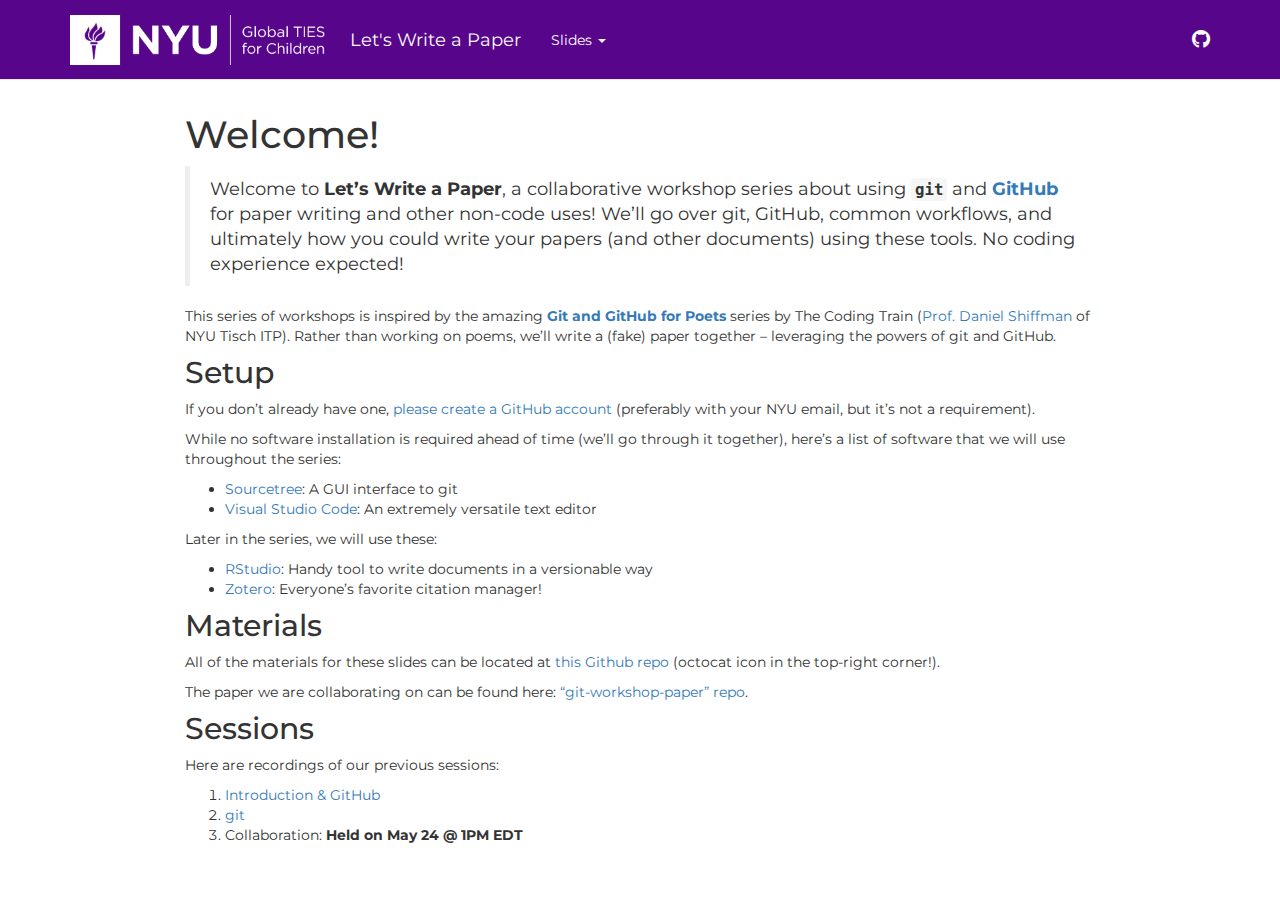
<file: index.html>
<!DOCTYPE html>

<html>

<head>

<meta charset="utf-8" />
<meta name="generator" content="pandoc" />
<meta http-equiv="X-UA-Compatible" content="IE=EDGE" />




<title>Welcome!</title>

<script src="site_libs/header-attrs-2.11/header-attrs.js"></script>
<script src="site_libs/jquery-3.6.0/jquery-3.6.0.min.js"></script>
<meta name="viewport" content="width=device-width, initial-scale=1" />
<link href="site_libs/bootstrap-3.3.5/css/bootstrap.min.css" rel="stylesheet" />
<script src="site_libs/bootstrap-3.3.5/js/bootstrap.min.js"></script>
<script src="site_libs/bootstrap-3.3.5/shim/html5shiv.min.js"></script>
<script src="site_libs/bootstrap-3.3.5/shim/respond.min.js"></script>
<style>h1 {font-size: 34px;}
       h1.title {font-size: 38px;}
       h2 {font-size: 30px;}
       h3 {font-size: 24px;}
       h4 {font-size: 18px;}
       h5 {font-size: 16px;}
       h6 {font-size: 12px;}
       code {color: inherit; background-color: rgba(0, 0, 0, 0.04);}
       pre:not([class]) { background-color: white }</style>
<script src="site_libs/navigation-1.1/tabsets.js"></script>
<link href="site_libs/highlightjs-9.12.0/default.css" rel="stylesheet" />
<script src="site_libs/highlightjs-9.12.0/highlight.js"></script>
<link href="site_libs/font-awesome-5.1.0/css/all.css" rel="stylesheet" />
<link href="site_libs/font-awesome-5.1.0/css/v4-shims.css" rel="stylesheet" />

<style type="text/css">
  code{white-space: pre-wrap;}
  span.smallcaps{font-variant: small-caps;}
  span.underline{text-decoration: underline;}
  div.column{display: inline-block; vertical-align: top; width: 50%;}
  div.hanging-indent{margin-left: 1.5em; text-indent: -1.5em;}
  ul.task-list{list-style: none;}
    </style>

<style type="text/css">code{white-space: pre;}</style>
<script type="text/javascript">
if (window.hljs) {
  hljs.configure({languages: []});
  hljs.initHighlightingOnLoad();
  if (document.readyState && document.readyState === "complete") {
    window.setTimeout(function() { hljs.initHighlighting(); }, 0);
  }
}
</script>








<style type = "text/css">
.main-container {
  max-width: 940px;
  margin-left: auto;
  margin-right: auto;
}
img {
  max-width:100%;
}
.tabbed-pane {
  padding-top: 12px;
}
.html-widget {
  margin-bottom: 20px;
}
button.code-folding-btn:focus {
  outline: none;
}
summary {
  display: list-item;
}
pre code {
  padding: 0;
}
</style>


<style type="text/css">
.dropdown-submenu {
  position: relative;
}
.dropdown-submenu>.dropdown-menu {
  top: 0;
  left: 100%;
  margin-top: -6px;
  margin-left: -1px;
  border-radius: 0 6px 6px 6px;
}
.dropdown-submenu:hover>.dropdown-menu {
  display: block;
}
.dropdown-submenu>a:after {
  display: block;
  content: " ";
  float: right;
  width: 0;
  height: 0;
  border-color: transparent;
  border-style: solid;
  border-width: 5px 0 5px 5px;
  border-left-color: #cccccc;
  margin-top: 5px;
  margin-right: -10px;
}
.dropdown-submenu:hover>a:after {
  border-left-color: #adb5bd;
}
.dropdown-submenu.pull-left {
  float: none;
}
.dropdown-submenu.pull-left>.dropdown-menu {
  left: -100%;
  margin-left: 10px;
  border-radius: 6px 0 6px 6px;
}
</style>

<script type="text/javascript">
// manage active state of menu based on current page
$(document).ready(function () {
  // active menu anchor
  href = window.location.pathname
  href = href.substr(href.lastIndexOf('/') + 1)
  if (href === "")
    href = "index.html";
  var menuAnchor = $('a[href="' + href + '"]');

  // mark it active
  menuAnchor.tab('show');

  // if it's got a parent navbar menu mark it active as well
  menuAnchor.closest('li.dropdown').addClass('active');

  // Navbar adjustments
  var navHeight = $(".navbar").first().height() + 15;
  var style = document.createElement('style');
  var pt = "padding-top: " + navHeight + "px; ";
  var mt = "margin-top: -" + navHeight + "px; ";
  var css = "";
  // offset scroll position for anchor links (for fixed navbar)
  for (var i = 1; i <= 6; i++) {
    css += ".section h" + i + "{ " + pt + mt + "}\n";
  }
  style.innerHTML = "body {" + pt + "padding-bottom: 40px; }\n" + css;
  document.head.appendChild(style);
});
</script>

<!-- tabsets -->

<style type="text/css">
.tabset-dropdown > .nav-tabs {
  display: inline-table;
  max-height: 500px;
  min-height: 44px;
  overflow-y: auto;
  border: 1px solid #ddd;
  border-radius: 4px;
}

.tabset-dropdown > .nav-tabs > li.active:before {
  content: "";
  font-family: 'Glyphicons Halflings';
  display: inline-block;
  padding: 10px;
  border-right: 1px solid #ddd;
}

.tabset-dropdown > .nav-tabs.nav-tabs-open > li.active:before {
  content: "&#xe258;";
  border: none;
}

.tabset-dropdown > .nav-tabs.nav-tabs-open:before {
  content: "";
  font-family: 'Glyphicons Halflings';
  display: inline-block;
  padding: 10px;
  border-right: 1px solid #ddd;
}

.tabset-dropdown > .nav-tabs > li.active {
  display: block;
}

.tabset-dropdown > .nav-tabs > li > a,
.tabset-dropdown > .nav-tabs > li > a:focus,
.tabset-dropdown > .nav-tabs > li > a:hover {
  border: none;
  display: inline-block;
  border-radius: 4px;
  background-color: transparent;
}

.tabset-dropdown > .nav-tabs.nav-tabs-open > li {
  display: block;
  float: none;
}

.tabset-dropdown > .nav-tabs > li {
  display: none;
}
</style>

<!-- code folding -->




</head>

<body>


<div class="container-fluid main-container">



<div class="navbar navbar-default navbar-fixed-top" role="navigation">
  <div class="container">
    <div class="navbar-header">
      <!-- NOTE: add "navbar-inverse" class for an alternate navbar background -->
      <button type="button" class="navbar-toggle collapsed navbar-inverse" data-toggle="collapse" data-target="#navbar">
        <span class="icon-bar"></span>
        <span class="icon-bar"></span>
        <span class="icon-bar"></span>
      </button>
      <a class="navbar-brand navbar-brand-image" href="https://steinhardt.nyu.edu/ihdsc/global-ties"><img src="images/ties-lockup-short-white.png" height="50px" /></a>
      <a class="navbar-brand" href="index.html">Let's Write a Paper</a>
    </div>
    <div id="navbar" class="navbar-collapse collapse">
      <ul class="nav navbar-nav">
        <li class="nav-item dropdown">
          <a class="nav-link dropdown-toggle" href="#" id="slidesDropdown" role="button" data-toggle="dropdown" aria-expanded="false">
            Slides <span class="caret"></span>
          </a>
          <ul class="dropdown-menu" aria-labelledby="slidesDropdown">
            <li><a class="dropdown-item" href="01-intro.html">Part I - Introduction</a></li>
            <li><a class="dropdown-item" href="02-git.html">Part II - git</a></li>
            <li><a class="dropdown-item" href="03-collaboration.html">Part III - Collaboration & Workflow Styles</a></li>
          </ul>
        </li>
      </ul>
      <ul class="nav navbar-nav navbar-right">
        <li>
          <a href="https://github.com/nyuglobalties/git-workshops">
            <i class="fa fa-github fa-lg"></i>
          </a>
        </li>
      </ul>
    </div><!--/.nav-collapse -->
  </div><!--/.container -->
</div><!--/.navbar -->

<div id="header">



<h1 class="title toc-ignore">Welcome!</h1>

</div>


<p><link rel="stylesheet" href="home.css" /></p>
<blockquote>
<p>Welcome to <strong>Let’s Write a Paper</strong>, a collaborative workshop series about using <strong><code>git</code></strong> and <a href="https://github.com"><strong>GitHub</strong></a> for paper writing and other non-code uses! We’ll go over git, GitHub, common workflows, and ultimately how you could write your papers (and other documents) using these tools. No coding experience expected!</p>
</blockquote>
<p>This series of workshops is inspired by the amazing <a href="https://thecodingtrain.com/beginners/git-and-github/"><strong>Git and GitHub for Poets</strong></a> series by The Coding Train (<a href="https://tisch.nyu.edu/about/directory/itp/1984778605">Prof. Daniel Shiffman</a> of NYU Tisch ITP). Rather than working on poems, we’ll write a (fake) paper together – leveraging the powers of git and GitHub.</p>
<div id="setup" class="section level2">
<h2>Setup</h2>
<p>If you don’t already have one, <a href="https://github.com/signup">please create a GitHub account</a> (preferably with your NYU email, but it’s not a requirement).</p>
<p>While no software installation is required ahead of time (we’ll go through it together), here’s a list of software that we will use throughout the series:</p>
<ul>
<li><a href="https://www.sourcetreeapp.com/">Sourcetree</a>: A GUI interface to git</li>
<li><a href="https://code.visualstudio.com/">Visual Studio Code</a>: An extremely versatile text editor</li>
</ul>
<p>Later in the series, we will use these:</p>
<ul>
<li><a href="https://www.rstudio.com/products/rstudio/download/">RStudio</a>: Handy tool to write documents in a versionable way</li>
<li><a href="https://www.zotero.org/">Zotero</a>: Everyone’s favorite citation manager!</li>
</ul>
</div>
<div id="materials" class="section level2">
<h2>Materials</h2>
<p>All of the materials for these slides can be located at <a href="https://github.com/nyuglobalties/git-workshops">this Github repo</a> (octocat icon in the top-right corner!).</p>
<p>The paper we are collaborating on can be found here: <a href="https://github.com/nyuglobalties/git-workshop-paper">“git-workshop-paper” repo</a>.</p>
</div>
<div id="sessions" class="section level2">
<h2>Sessions</h2>
<p>Here are recordings of our previous sessions:</p>
<ol style="list-style-type: decimal">
<li><a href="https://nyu.zoom.us/rec/share/kkh-oFFYBAc7NlESxiwqCQ2ggV1x8j4PnYiN9XLM_EyjkqTVYOdyCwViNCl0rBnX.8FapkoAfcROODdWU">Introduction &amp; GitHub</a></li>
<li><a href="https://nyu.zoom.us/rec/share/gA46146ntZPuUdo6hAr3D3ocX9DnqWxCrj8kiBV7qOfj-OFix2EuKXf_iu79R5VB.9JiJJA84MZJR49LL">git</a></li>
<li>Collaboration: <strong>Held on May 24 @ 1PM EDT</strong></li>
</ol>
</div>




</div>

<script>

// add bootstrap table styles to pandoc tables
function bootstrapStylePandocTables() {
  $('tr.odd').parent('tbody').parent('table').addClass('table table-condensed');
}
$(document).ready(function () {
  bootstrapStylePandocTables();
});


</script>

<!-- tabsets -->

<script>
$(document).ready(function () {
  window.buildTabsets("TOC");
});

$(document).ready(function () {
  $('.tabset-dropdown > .nav-tabs > li').click(function () {
    $(this).parent().toggleClass('nav-tabs-open');
  });
});
</script>

<!-- code folding -->


<!-- dynamically load mathjax for compatibility with self-contained -->
<script>
  (function () {
    var script = document.createElement("script");
    script.type = "text/javascript";
    script.src  = "https://mathjax.rstudio.com/latest/MathJax.js?config=TeX-AMS-MML_HTMLorMML";
    document.getElementsByTagName("head")[0].appendChild(script);
  })();
</script>

</body>
</html>
</file>
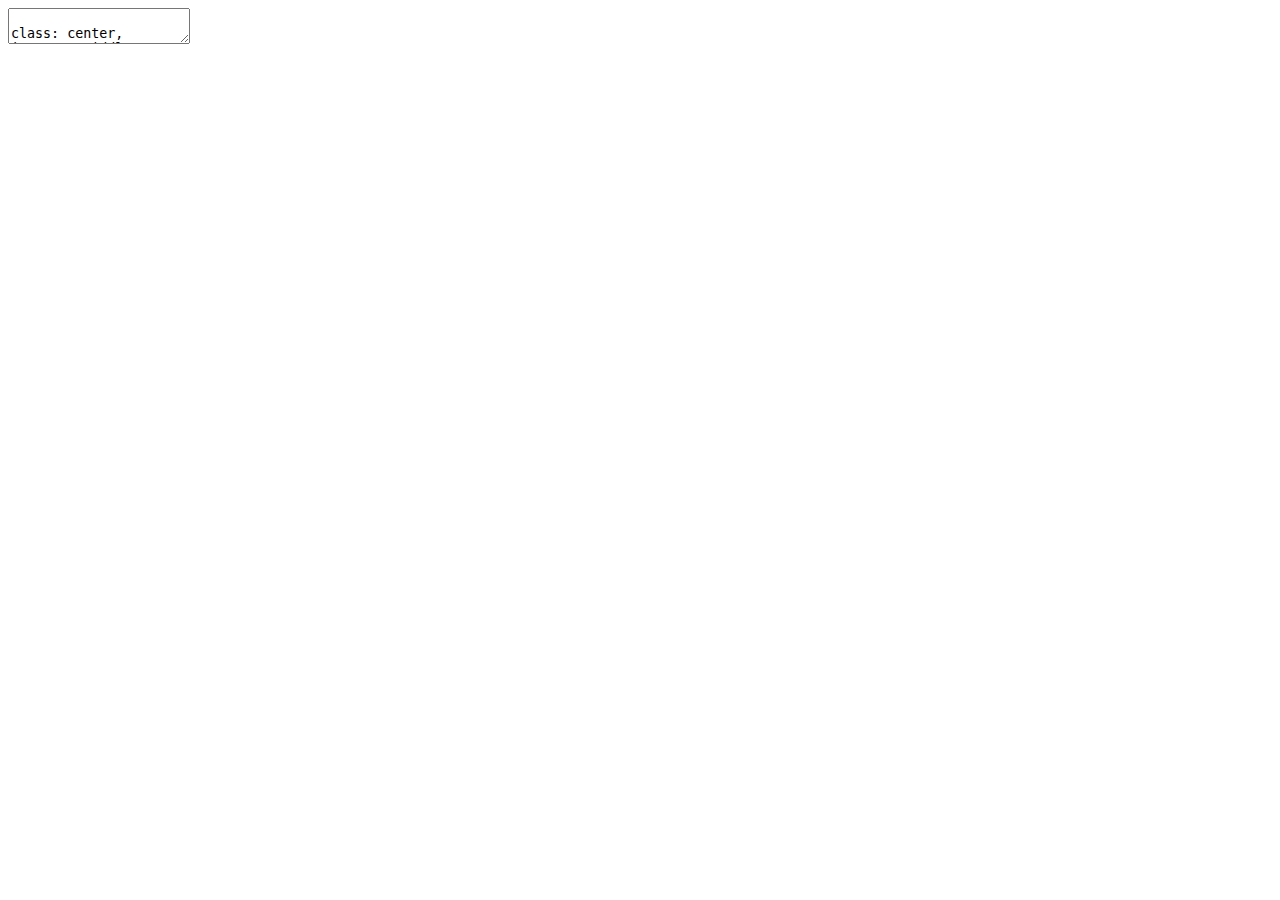
<file: 01-intro.html>
<!DOCTYPE html>
<html lang="" xml:lang="">
  <head>
    <title>Let’s Write a Paper!</title>
    <meta charset="utf-8" />
    <script src="site_libs/header-attrs-2.11/header-attrs.js"></script>
    <link rel="stylesheet" href="xaringan-themer.css" type="text/css" />
  </head>
  <body>
    <textarea id="source">

class: center, inverse, middle, title-slide

# Let's Write a Paper!

## Part I - Introduction

### Patrick Anker

.ties-footer[

![Global TIES for Children](images/ties-lockup-short-white.png)

]

---
class: middle, center

## Before we begin...

If you'd like to download any of the materials for this presentation, check out

**&gt;&gt; [the workshop's website](index.html) &lt;&lt;**

### 🚀

---
class: middle, center, inverse

# Motivation

## 🤔

---

# Have you ever had this problem?

```
folder/
  report_final.docx
  report_final_CTD.docx
  report_final_v2.docx
  report_final_v2-approved_CTD.docx
  report_final_v3_20211110.docx
  report_final_v3-20211110_approved-for-real.docx
```

.center[

# 😩

]

Too often we get trapped in the "final_final_v#" problem when collaborating that .red[we don't know which file is the _actual_ final one].

**This is where version control comes in.**

---

.definition[

## Version Control Systems

&gt; a class of systems responsible for managing changes to computer programs, documents, large web sites, or other collections of information.

]

.pull-left[

**.red[Box]** implements a **centralized scheme**: there is only .red[one source of truth] and .red[one history for each file]. 

When working on your own with one file, this is generally okay, but when you start collaborating on the same file, you might end up with the situation on the right.

]

.pull-right.font12[

```
# on Box

folder/
  document.docx
  document (some.person@email.com).docx
```

]

---
class: middle, center

# Wouldn't it be nice if we could just have
# .red[one file]?

---
class: middle, center, inverse

# Enter

## .yellow[git] &amp; .yellow[GitHub]

---

# Series Overview

Over the next series of workshops, I'm going to show you how to use these tools in a fun, collaborative way. Ultimately what I hope for you to take away from this series is this:

- How to use Github on a day-to-day basis
- How to use git on a day-to-day basis, with a supporting app or on the command line
- What workflow style would best fit your work needs
- How to troubleshoot git issues when they come up
- How to use RMarkdown to create publication-ready manuscripts that can be versioned with git

---

# Agenda

Today, I hope to cover the basics of Github. By the end of the session, I hope that you will be able to:

- Create a new GitHub repository
- Create a new file on GitHub
- Understand commits and the commit log
- Create a fork of a project
- **Begin to understand git nomenclature** (this will take some time, so don't worry if you don't get it all by the end of this session! We'll keep referring back to these terms)

---
class: middle, inverse, center

# Let's begin!

---

# What are .red[git] &amp; .red[GitHub]?

.pull-left.definition[

## git

&gt; A _decentralized_ version control system designed with collaboration in mind, allowing for projects to have multiple histories.

]

.pull-right.definition[

## GitHub

&gt; A web service that acts as a git project host, project management suite, and web host&lt;sup&gt;1&lt;/sup&gt;.

]

&lt;br /&gt;

You could work entirely with git and never use GitHub, and vice versa. There are many git project hosts out there ([**GitLab**](https://about.gitlab.com/), [**Bitbucket**](https://bitbucket.org/), and more); we will focus on GitHub because it is _incredibly_ popular and user-friendly.

.footnote.font10[

&lt;sup&gt;1&lt;/sup&gt;These slides are hosted on GitHub!

]

---
class: center, middle

# We'll first start with a tour of [.red[GitHub]](https://github.com)

???

Show dashboard view of GitHub, and then point to the "Repositories" list. At that point, move to next slide to show "Repository" definition.

---
class: middle

.definition[

## Repository (_"repo"_)

&gt; A git project

]

---
class: center, middle

# Back to the tour...

???

- Show example repository (dt-handbook)
- Highlight commits

---
class: middle

.definition[

## Commit

&gt; A snapshot of your repository's history. The entire history of commits is called the **commit log**.

]

--

.definition[

## Diff

&gt; A comparison of two commits -- showing the linewise changes between them.

]

???

- Step back through commit log to show different state
- Show diff and reveal next part of slide 
- Show that the most recent commit is in the file link

---
class: middle, center

# Continuing...

???

- Show nyuglobalties org page
- Show blueprintr and begin discussion of branches

---

# Branching

Branching is **the** core component that makes a git project "distributed". 

.pull-left[

- Each branch contains its own history
- Branches can be spawned from any parent branch
- Branches can be **merged** into each other to combine histories (necessary for collaboration!)

]

.pull-right[

![blueprintr branch graph](images/blueprintr-graph.png)

]

Branches can either be **local** (on your machine) or **remote** (on someone else's machine). 

**.red[There is no inherent "central" branch]**, but often those are created out of convention.

---
class: middle, center

# Let's create a project!

???

- Create new repo "git workshop paper" in "nyuglobalties" and show the autocomplete to hyphens; add README
- Add "This is our **collaborative** paper repo!" as a commit. Demonstrate Markdown syntax.
- Fork to `psanker`

---
class: middle

.definition[

## Fork

A process that copies an entire Github project from account `A` to account `B`. Often used in open-source software development setups.

]

---
background-image: url('images/branch-vs-fork.png')

# What's the difference between a branch and fork?

---
class: inverse, center, middle

# Collaboration Time!

## Let's all make .yellow[forks] of the .yellow["nyuglobalties/git-workshop-paper"] project

???

Help people with forking

---

# Workflow Tips

In a collaborative setting, people generally .red[create new branches] for their own work .red[whenever they change things]. This applies to your own forks as well. We'll talk about branch naming conventions later.

**For now, I will create a branch for my new changes**.

???

- Create a new branch called "new-section-patrick"
- Add a new section, like, "`# Patrick's section`" with some flavor text.

---
class: middle, center, inverse

# .yellow[Activity!]

## Create your own sections on .yellow[your own branches] on .yellow[your new forks]!

---

# Merging &amp; Pull Requests

Now that we have work on our own branches and forks, **how do we get it back into the main project?**

This is where **.red[Pull Requests]** come in.

.definition[

# Pull Request

A feature on Github that signals your intention to **merge** two branches (generally your own branch into some "main" branch). It provides a conversation interface to discuss your changes with other reviewers, request changes, even test code prior to merging.

]

???

- Create PR from my branch to main repo
- Walk through interface
- Provide review, request changes
- Submit new changes, talk about how PRs don't need to be reopened for each commit
- Merge PR

---
class: middle, center, inverse

# .yellow[Activity!]

## Create your own .yellow[pull requests] to the .yellow['main' branch] on the .yellow[TIES repository]!

---
class: center, middle

# Questions?
    </textarea>
<style data-target="print-only">@media screen {.remark-slide-container{display:block;}.remark-slide-scaler{box-shadow:none;}}</style>
<script src="https://remarkjs.com/downloads/remark-latest.min.js"></script>
<script>var slideshow = remark.create({
"countIncrementalSlides": false,
"highlightLines": true,
"highlightStyle": "solarized-light",
"navigation": {
"scroll": false
}
});
if (window.HTMLWidgets) slideshow.on('afterShowSlide', function (slide) {
  window.dispatchEvent(new Event('resize'));
});
(function(d) {
  var s = d.createElement("style"), r = d.querySelector(".remark-slide-scaler");
  if (!r) return;
  s.type = "text/css"; s.innerHTML = "@page {size: " + r.style.width + " " + r.style.height +"; }";
  d.head.appendChild(s);
})(document);

(function(d) {
  var el = d.getElementsByClassName("remark-slides-area");
  if (!el) return;
  var slide, slides = slideshow.getSlides(), els = el[0].children;
  for (var i = 1; i < slides.length; i++) {
    slide = slides[i];
    if (slide.properties.continued === "true" || slide.properties.count === "false") {
      els[i - 1].className += ' has-continuation';
    }
  }
  var s = d.createElement("style");
  s.type = "text/css"; s.innerHTML = "@media print { .has-continuation { display: none; } }";
  d.head.appendChild(s);
})(document);
// delete the temporary CSS (for displaying all slides initially) when the user
// starts to view slides
(function() {
  var deleted = false;
  slideshow.on('beforeShowSlide', function(slide) {
    if (deleted) return;
    var sheets = document.styleSheets, node;
    for (var i = 0; i < sheets.length; i++) {
      node = sheets[i].ownerNode;
      if (node.dataset["target"] !== "print-only") continue;
      node.parentNode.removeChild(node);
    }
    deleted = true;
  });
})();
(function() {
  "use strict"
  // Replace <script> tags in slides area to make them executable
  var scripts = document.querySelectorAll(
    '.remark-slides-area .remark-slide-container script'
  );
  if (!scripts.length) return;
  for (var i = 0; i < scripts.length; i++) {
    var s = document.createElement('script');
    var code = document.createTextNode(scripts[i].textContent);
    s.appendChild(code);
    var scriptAttrs = scripts[i].attributes;
    for (var j = 0; j < scriptAttrs.length; j++) {
      s.setAttribute(scriptAttrs[j].name, scriptAttrs[j].value);
    }
    scripts[i].parentElement.replaceChild(s, scripts[i]);
  }
})();
(function() {
  var links = document.getElementsByTagName('a');
  for (var i = 0; i < links.length; i++) {
    if (/^(https?:)?\/\//.test(links[i].getAttribute('href'))) {
      links[i].target = '_blank';
    }
  }
})();
// adds .remark-code-has-line-highlighted class to <pre> parent elements
// of code chunks containing highlighted lines with class .remark-code-line-highlighted
(function(d) {
  const hlines = d.querySelectorAll('.remark-code-line-highlighted');
  const preParents = [];
  const findPreParent = function(line, p = 0) {
    if (p > 1) return null; // traverse up no further than grandparent
    const el = line.parentElement;
    return el.tagName === "PRE" ? el : findPreParent(el, ++p);
  };

  for (let line of hlines) {
    let pre = findPreParent(line);
    if (pre && !preParents.includes(pre)) preParents.push(pre);
  }
  preParents.forEach(p => p.classList.add("remark-code-has-line-highlighted"));
})(document);</script>

<script>
slideshow._releaseMath = function(el) {
  var i, text, code, codes = el.getElementsByTagName('code');
  for (i = 0; i < codes.length;) {
    code = codes[i];
    if (code.parentNode.tagName !== 'PRE' && code.childElementCount === 0) {
      text = code.textContent;
      if (/^\\\((.|\s)+\\\)$/.test(text) || /^\\\[(.|\s)+\\\]$/.test(text) ||
          /^\$\$(.|\s)+\$\$$/.test(text) ||
          /^\\begin\{([^}]+)\}(.|\s)+\\end\{[^}]+\}$/.test(text)) {
        code.outerHTML = code.innerHTML;  // remove <code></code>
        continue;
      }
    }
    i++;
  }
};
slideshow._releaseMath(document);
</script>
<!-- dynamically load mathjax for compatibility with self-contained -->
<script>
(function () {
  var script = document.createElement('script');
  script.type = 'text/javascript';
  script.src  = 'https://mathjax.rstudio.com/latest/MathJax.js?config=TeX-MML-AM_CHTML';
  if (location.protocol !== 'file:' && /^https?:/.test(script.src))
    script.src  = script.src.replace(/^https?:/, '');
  document.getElementsByTagName('head')[0].appendChild(script);
})();
</script>
  </body>
</html>
</file>
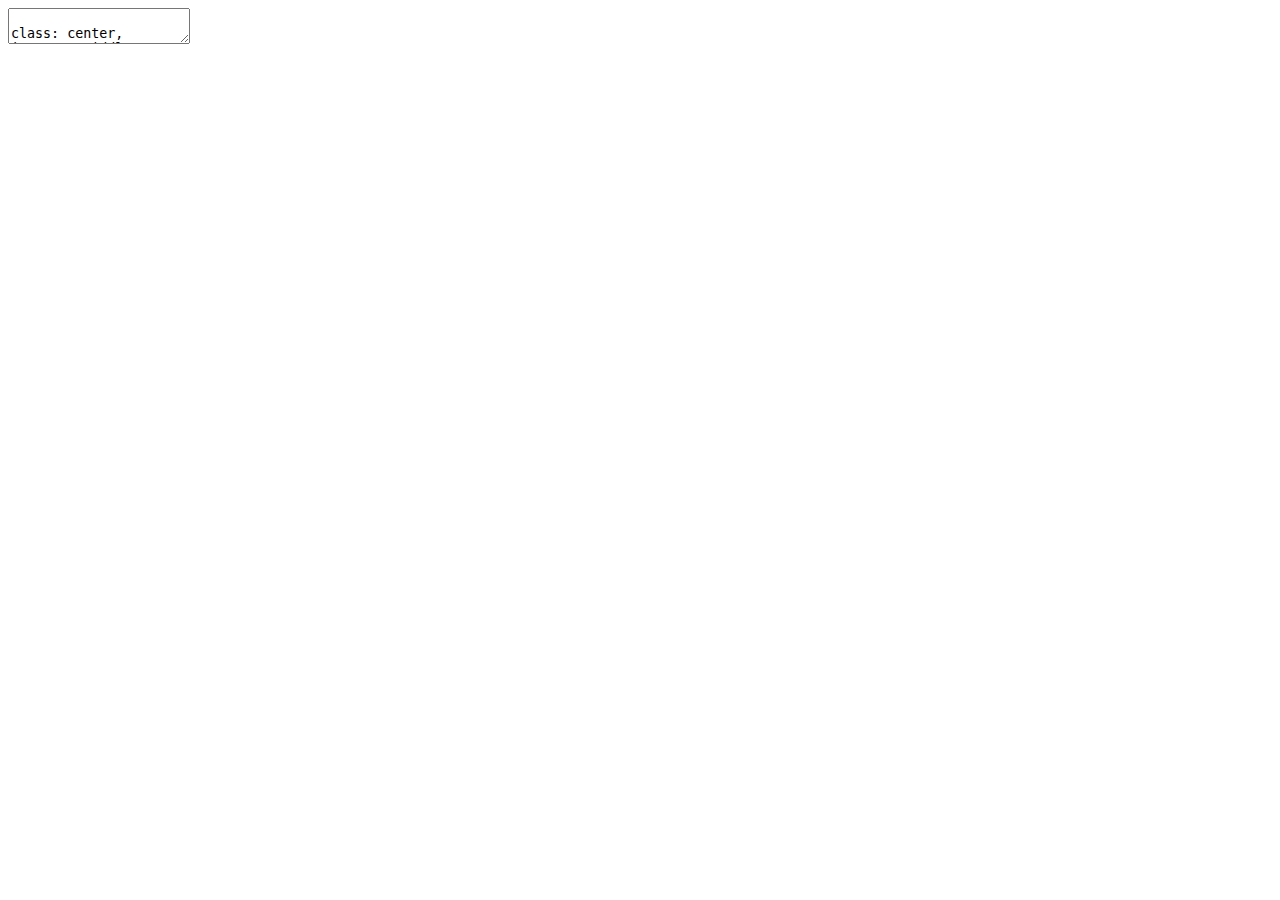
<file: 02-git.html>
<!DOCTYPE html>
<html lang="" xml:lang="">
  <head>
    <title>Let’s Write a Paper!</title>
    <meta charset="utf-8" />
    <script src="site_libs/header-attrs-2.11/header-attrs.js"></script>
    <link rel="stylesheet" href="xaringan-themer.css" type="text/css" />
  </head>
  <body>
    <textarea id="source">

class: center, inverse, middle, title-slide

# Let's Write a Paper!

## Part II - git

### Patrick Anker

.ties-footer[

![Global TIES for Children](images/ties-lockup-short-white.png)

]

---
class: middle, center

## Before we begin...

If you'd like to download any of the materials for this presentation, check out

**&gt;&gt; [the workshop's website](index.html) &lt;&lt;**

### 🚀

---
class: middle

# Recap

1. Introduction to git and Github software and their distinction
1. Overview of Github platform and its use
1. Overview of some basic git (and Github) terminology
    1. Repositories ("repos")
    1. Commits
    1. Branches
    1. Merges
    1. Pull Requests

---
class: middle

# Agenda

1. Intro to using a terminal
1. Using git in the terminal and with SourceTree

---
class: middle, center, inverse

# Using a terminal

## 🖥

---

# Moving Around

Learning how to use a terminal shell is a whole workshop series on its own. I just want to showcase **basic file system operations**.

- **`cd &lt;dir&gt;`**: Move to another folder ("Change directory")
- **`pwd`**: show where you are currently located -- your _working directory_ ("Print working directory")
- **`ls [-l, -a] [dir]`**: List the contents of your working directory _or_ of some other directory `dir`
- **`cat &lt;file&gt;`**: Print the contents of a file to your terminal screen
- **`mkdir [-p] &lt;dir&gt;`**: Creates a folder with path `dir` (`-p` signals if you'd like to recursively create folders if `dir` has multiple missing folders)
- **`rm [-r, -f] &lt;path&gt;`**: Removes a `path` (recursively with `-r`)
- **`mv &lt;from&gt; &lt;to&gt;`**: Move/rename a file/folder at `from` to `to`

These seven commands will cover most of what you need to do outside of `git` in most cases.

---
class: middle, center

# Loading up Terminal...

???

- Discuss how this is what a shell looks like on Mac and other UNIX-likes; for Windows, recommend the WSL or Git Bash
- List the contents of ~ with just `cd` and `cd ~`
- List with `ls -l` and `ls -la`; talk about `.` and `..`
- Move around with `cd`; showcase utility of `cd ..` and `cd -` with `pwd` and TAB COMPLETION and dragging folders from Finder to a `cd` command
- Go back to ~, create a folder, delete it
- Create ~/worksapce and rename to ~/workspace with `mv`
- `cd ~/workspace`

---
class: middle, inverse, center

# Onto git...

---

# Working Locally

Using Github as an editor is _okay_ if you're doing quick fixes, e.g. documentation improvements that just need a couple word changes. The downsides to working exclusively with Github are that:

1. You have to have an internet connection at all times
1. You cannot use any of the tools that you have on your computer

This is clearly not ideal when you're writing papers and may need to regenerate figures, tables, etc.

This is where **`git`** comes in. **.red[`git` is what you work with on _your_ computer].** 

By default, `git` is a command line tool. However, I'll be showing you how to work with the command line interface _and_ an application called "SourceTree" that makes it easier to visualize what's going on.

---

# Setting Up Your Local Git

There isn't too much you need to do before having your computer ready to go. However, you **do** need to tell git who you are. This is how git logs your commits and tells everyone who did what.

I'm going to show you how it's done with SourceTree:

![SourceTree git credentials](images/sourcetree-git-creds.png)

**.red[VERY IMPORTANT]**: The email used for your git configuration **must** be the same as the one you used to register for Github.

---

# Setting Up Your Local Git

Of course, it is also possible to set these through the command line with

```sh
git config --global user.name "Your Name"
git config --global user.email "your@email.com"
```

You can also view your entire git configuration with

```sh
git config --list
```

Also, I **highly** recommend setting your default branch name to "main" with

```sh
git config --global init.defaultBranch "main"
```

You need to have at least `git 2.28` for that to take effect. Check `git --version` to confirm.

---

# Getting Your Work from Github

The first step is to **clone** your Github repository to your computer.

.definition[

# Cloning

Downloads a fresh copy of a repository to your computer from some remote (in our case, Github).

]

We achieve this with

```sh
git clone &lt;url of remote repository&gt;
```

or, using SourceTree, by using "New... &gt; Clone from URL"

---

# Cloning

I'm now going to clone my fork of our paper's repository to my computer!

???

- Show how to clone with shell
- Show how to clone with SourceTree

---

# Overview of how git tracks changes

![Staging &amp; Repo Diagram](images/staging-repo-diagram.png)

---

# Checking on the state of your repo

.pull-left[

In order to know what things are in progress, there is the 

```sh
git status
```

command on the command line.

SourceTree's `git status` is essentially the "File status" view in "Workspace".

]

.pull-right[

To see the history of your repository, there is the

```git
git log
```

command on the command line.

SourceTree's "Branches" area acts as the git log.

Note: if you're on command line and want to see a prettier log (like SourceTree's), I can help you set up a `git log` alias.

]

???

- Remember to show off `git lg1` after reading the note

---
class: inverse, middle, center

# Adding some work...

???

- Add an "Abstract" section into the paper markdown file
- Show git status in command line
- Show git status in SourceTree
- Add an example NEW file and show "untracked"

---

## Now that I've made changes, how do I add them to git?

.pull-left[

![Staging &amp; Repo Diagram](images/staging-repo-diagram.png)

]

.pull-right[

Referring back to this diagram, this is where we'd use

```sh
git add &lt;file&gt;
```

In SourceTree, all we need to do is check the file into the "Staged files" area.

**`git add` only moves files to staging.** The next step is to **commit** the file.

]

---

## Now that I've made changes, how do I add them to git?

.pull-left[

![Staging &amp; Repo Diagram](images/staging-repo-diagram.png)

]

.pull-right.font12[

Once we're satisfied with all of our changes in staging, the last step we need to do is commit our work to the repository's history. We achieve this with

```sh
git commit -m &lt;message&gt;
```

In SourceTree, this is achieved by just filling out the "Commit message" field and clicking "Commit".

**NOTE**: If you use the command line, **remember to include the `-m`**! If you forget it, you may be dumped into a editor called "vim". Unless you are familiar with vim keybindings (a great skill to learn by the way), remember this command:

```vimscript
:q!
```

That'll get you out of vim so you can try again!

]

---

# A Quick Note About Committing Workflow

While the command line interface is more useful for me when it comes to dealing with branching and debugging, **I tend to use a GUI like SourceTree when committing work.**

This is because most git GUI tools have multiple views when it comes to staging and committing work: the staging view _and_ the file diff view. The command line interface doesn't do the file diff view during `git add` or `git commit` -- it only indicates that a file had been changed.

As is often the case, use the proper tool for the job for you!

???

- When transitioning to next slide, say "speaking of file diffing..."

---

## What kinds of files can I commit to git?

In principle, this could be answered by "any." In practice, however, you should only commit **plain text files**.

.pull-left.font12[

### Why?

Under the hood, git works by examining file differences and then storing those differences in a "blob" (like a ZIP file) -- primarily for saving space since the entire git history is stored locally in the ".git" folder.

In order for files to take advantage of these savings, they must be "diffable." Non-plain text files ("binary" files) are often not diffable because their data are not represented with text. **This means things like ZIP files, DTA files, and XLS &amp; XLSX files are not recommended to be versioned with git**.

Want to know if a file is a binary? Look at it on the command line with `cat &lt;file&gt;`!

]

.pull-right.font12[

### What about Word documents?

Unfortunately, Word documents are actually binary files. Under the hood, DOCX and XLSX files are collections of XML files (which _are_ versionable with git since they are plain text) and folders that have been ZIP'd together. The file compression process makes MS Office files not versionable with git.

]

---
class: middle, inverse, center

# .yellow[Activity!]

## Let's all clone our own forks and add some commits to our own repos!

---

# Pushing and Pulling

The final stage of the git workflow is to **push** your work to the remote repo (Github!). However, before you can push, you need to **pull** any changes from the remote into your local repo.

.pull-left[

.definition[

## Push

Sending new commits to a branch on a remote repository.

]

]

.pull-right[

.definition[

## Pull

Downloading (and sometimes merging) new commits from a branch on a remote repository.

]

]

---

# Pushing and Pulling

.pull-left[

![Staging &amp; Repo Diagram](images/staging-repo-diagram.png)

]

.pull-right.font12[

This is the general workflow:

1. Create your commits
1. `git pull` any changes
1. Resolve conflicts (if necessary -- we'll get to this in our collaboration session)
1. `git push` your commits plus any merging resolutions

On SourceTree, all you need to do is click the Push and Pull buttons!

Note: if you use the command line, you may get a bunch of yellow warning text with `git pull`. This is okay -- this is just telling you that going forward it is better to specify _which_ kind of pull you want to do. We generally want to do a "fast-forward" pull or "merge" pull. We'll talk about that in next session.

]

---
class: middle, inverse, center

# Branching

## 🌳

---

# Branching

The last thing that I want to cover today is how to do branching on your local git, as it's very important for collaborative settings. For this we'll need one of the weirder git terms: **checkout**. 

.definition[

## Checkout

Switch your working directory's files to some target commit, branch, or (more generally) reference in your git history.

]

---

# Branching

.pull-left.font12[

Creating a new branch is done with

```sh
git branch &lt;branch name&gt;
# OR
git checkout -b &lt;branch name&gt;
```

with the command line interface.

With SourceTree, you need to click the "Branch button" and then fill out the modal window to the side. 

Just like Github, branching happens from the state of your current branch, so be sure that your branching from the right branch!

]

.pull-right[

![SourceTree new branch modal](images/sourcetree-new-branch.png)

]

---

# Branching

Switch between branches using

```sh
git checkout &lt;branch name&gt;
```

With SourceTree, this is as simple as double-clicking on the branch name in the "Branches" pane.

---

# Branch Naming

.red[_What are the best practices with branch naming?_]

Generally, I recommend the strategy of "**topic branches**" and a main, default branch. We'll discuss this more in the collaboration workshop, but I recommend doing most of your work in branches that focus on one topic and one topic _only_. This makes it easier to track what you are doing and not get too bogged down in questions like "where did I define this?"

For example, if I'm writing a section on some particular analysis, I would name the branch `some-particular-analysis` (use `lower-kebab-case`).

---

# Branch Naming

.pull-left.font10[

There is a also a naming style that allows you to categorize branches into specific buckets by adding a `&lt;category&gt;/` in the front of your topic branch name.

There are some common categories out there:

- `feature/`: Denoting that this branch is adding something new. In the Data Team, this means we've added new code that adds a new data component.
- `fix/`: Denoting that this branch is dedicated to fixing something broken.
- `docs/`: Denoting that this branch is dedicated to adding or changing any project documentation (no code changes).

But you can totally define your own:

- `analysis/`
- `results/`
- `discussion/`

And so on. There isn't _really_ that much of a benefit of using this style apart from filtering branches with `git branch | grep &lt;category&gt;` or seeing a folder structure in SourceTree (see right).

]

.pull-right[

![SourceTree branch folders](images/sourcetree-branch-folders.png)

]

---
class: inverse, center, middle

# .yellow[Activity!]

## Create your own branch and add some commits. Then, _push_ those changes back to your fork on Github!

In our next session, we'll learn how to merge these commits into our `main` branch.

---
class: center, middle

# Questions?
    </textarea>
<style data-target="print-only">@media screen {.remark-slide-container{display:block;}.remark-slide-scaler{box-shadow:none;}}</style>
<script src="https://remarkjs.com/downloads/remark-latest.min.js"></script>
<script>var slideshow = remark.create({
"countIncrementalSlides": false,
"highlightLines": true,
"highlightStyle": "solarized-light",
"navigation": {
"scroll": false
}
});
if (window.HTMLWidgets) slideshow.on('afterShowSlide', function (slide) {
  window.dispatchEvent(new Event('resize'));
});
(function(d) {
  var s = d.createElement("style"), r = d.querySelector(".remark-slide-scaler");
  if (!r) return;
  s.type = "text/css"; s.innerHTML = "@page {size: " + r.style.width + " " + r.style.height +"; }";
  d.head.appendChild(s);
})(document);

(function(d) {
  var el = d.getElementsByClassName("remark-slides-area");
  if (!el) return;
  var slide, slides = slideshow.getSlides(), els = el[0].children;
  for (var i = 1; i < slides.length; i++) {
    slide = slides[i];
    if (slide.properties.continued === "true" || slide.properties.count === "false") {
      els[i - 1].className += ' has-continuation';
    }
  }
  var s = d.createElement("style");
  s.type = "text/css"; s.innerHTML = "@media print { .has-continuation { display: none; } }";
  d.head.appendChild(s);
})(document);
// delete the temporary CSS (for displaying all slides initially) when the user
// starts to view slides
(function() {
  var deleted = false;
  slideshow.on('beforeShowSlide', function(slide) {
    if (deleted) return;
    var sheets = document.styleSheets, node;
    for (var i = 0; i < sheets.length; i++) {
      node = sheets[i].ownerNode;
      if (node.dataset["target"] !== "print-only") continue;
      node.parentNode.removeChild(node);
    }
    deleted = true;
  });
})();
(function() {
  "use strict"
  // Replace <script> tags in slides area to make them executable
  var scripts = document.querySelectorAll(
    '.remark-slides-area .remark-slide-container script'
  );
  if (!scripts.length) return;
  for (var i = 0; i < scripts.length; i++) {
    var s = document.createElement('script');
    var code = document.createTextNode(scripts[i].textContent);
    s.appendChild(code);
    var scriptAttrs = scripts[i].attributes;
    for (var j = 0; j < scriptAttrs.length; j++) {
      s.setAttribute(scriptAttrs[j].name, scriptAttrs[j].value);
    }
    scripts[i].parentElement.replaceChild(s, scripts[i]);
  }
})();
(function() {
  var links = document.getElementsByTagName('a');
  for (var i = 0; i < links.length; i++) {
    if (/^(https?:)?\/\//.test(links[i].getAttribute('href'))) {
      links[i].target = '_blank';
    }
  }
})();
// adds .remark-code-has-line-highlighted class to <pre> parent elements
// of code chunks containing highlighted lines with class .remark-code-line-highlighted
(function(d) {
  const hlines = d.querySelectorAll('.remark-code-line-highlighted');
  const preParents = [];
  const findPreParent = function(line, p = 0) {
    if (p > 1) return null; // traverse up no further than grandparent
    const el = line.parentElement;
    return el.tagName === "PRE" ? el : findPreParent(el, ++p);
  };

  for (let line of hlines) {
    let pre = findPreParent(line);
    if (pre && !preParents.includes(pre)) preParents.push(pre);
  }
  preParents.forEach(p => p.classList.add("remark-code-has-line-highlighted"));
})(document);</script>

<script>
slideshow._releaseMath = function(el) {
  var i, text, code, codes = el.getElementsByTagName('code');
  for (i = 0; i < codes.length;) {
    code = codes[i];
    if (code.parentNode.tagName !== 'PRE' && code.childElementCount === 0) {
      text = code.textContent;
      if (/^\\\((.|\s)+\\\)$/.test(text) || /^\\\[(.|\s)+\\\]$/.test(text) ||
          /^\$\$(.|\s)+\$\$$/.test(text) ||
          /^\\begin\{([^}]+)\}(.|\s)+\\end\{[^}]+\}$/.test(text)) {
        code.outerHTML = code.innerHTML;  // remove <code></code>
        continue;
      }
    }
    i++;
  }
};
slideshow._releaseMath(document);
</script>
<!-- dynamically load mathjax for compatibility with self-contained -->
<script>
(function () {
  var script = document.createElement('script');
  script.type = 'text/javascript';
  script.src  = 'https://mathjax.rstudio.com/latest/MathJax.js?config=TeX-MML-AM_CHTML';
  if (location.protocol !== 'file:' && /^https?:/.test(script.src))
    script.src  = script.src.replace(/^https?:/, '');
  document.getElementsByTagName('head')[0].appendChild(script);
})();
</script>
  </body>
</html>
</file>
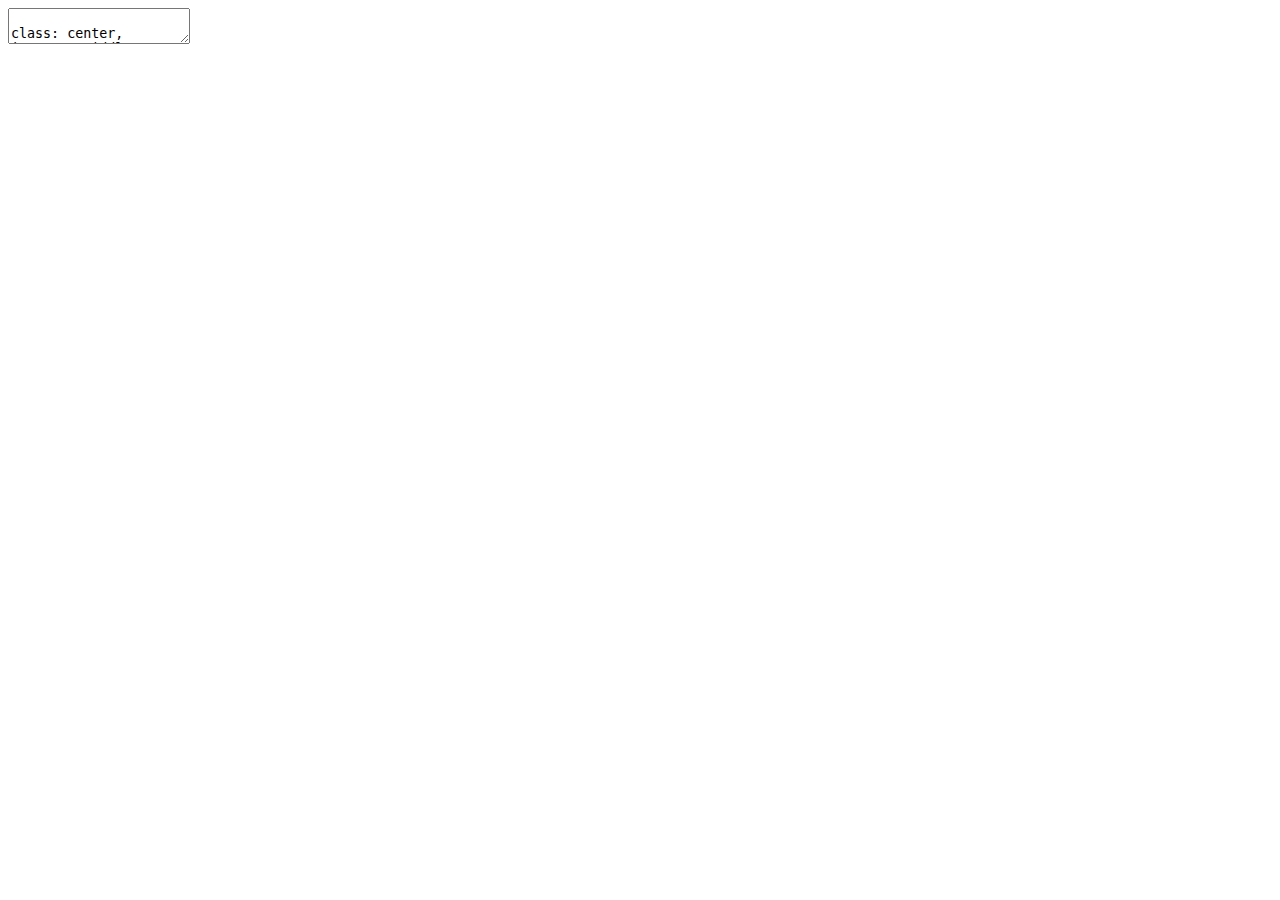
<file: 03-collaboration.html>
<!DOCTYPE html>
<html lang="" xml:lang="">
  <head>
    <title>Let’s Write a Paper!</title>
    <meta charset="utf-8" />
    <script src="site_libs/header-attrs-2.11/header-attrs.js"></script>
    <link rel="stylesheet" href="xaringan-themer.css" type="text/css" />
  </head>
  <body>
    <textarea id="source">

class: center, inverse, middle, title-slide

# Let's Write a Paper!

## Part III - Collaboration &amp; Workflow Styles

### Patrick Anker

.ties-footer[

![Global TIES for Children](images/ties-lockup-short-white.png)

]

---
class: middle, center

## Before we begin...

If you'd like to download any of the materials for this presentation, check out

**&gt;&gt; [the workshop's website](index.html) &lt;&lt;**

### 🚀

---

# Agenda

.pull-left[

So far, we have covered

- Introduction to GitHub &amp; git
- How to create repos
- How to manage changes with commits and branches
- How get changes from and send changes to Github with `git pull` and `git push`

]

.pull-right[

Today, I want to cover:

1. How to merge work from other branches
1. Issue tracking
1. Different collaboration styles &amp; commit conventions

]

---
class: middle, center, inverse

&lt;script src="https://kit.fontawesome.com/8dd08732ee.js" crossorigin="anonymous"&gt;&lt;/script&gt;

# Merging

## .yellow[&lt;i class="fa fa-code-pull-request"&gt;&lt;/i&gt;]

---

# Merging

Collaboration is only useful if we are able to combine our work on our different branches. We achieve this using a git **merge**

.definition[

## Merge

A mechanism that takes two (or more) histories and reconciles the differences in a line-wise fashion.

]

We've already used a mechanism that implements a merge before, and that's the **Pull Request** feature on Github! However, Pull Requests are really some nice window dressing around merges, and sometimes it's useful to merge work _outside_ of the context of a Pull Request.

---

# Merging

Consider this example:

.pull-left[

I'm working on a particular section of a report, and things are going swimmingly. However, I noticed that something in your analysis would be very nice to include in my report, but your analysis work was already merged into `main` via a Pull Request. 

How can I get your analysis work into my branch so I can make the changes in my report prior to creating a PR?

]

.pull-right[

![How to get analysis work into my branch?](images/merge1.png)

]

---

# Merging

.center[![with a git merge!](images/merge2.png)]

.center[**.red[with a merge commit!]**]

---

# Merging

.center[![Github also makes a merge commit](images/merge3.png)]

.center[Github also makes a merge commit once a Pull Request is merged.]

---

# Merging

To perform this kind of merge, all you need to do is follow these steps:

.pull-left.font12[

Action | Example
:------|:--------
1. Switch to the branch you'd like to merge in | `git checkout main`

]

.pull-right[

![How to merge sync 1: git checkout &lt;source&gt;](images/howto-sync1.png)

]

---

# Merging

To perform this kind of merge, all you need to do is follow these steps:

.pull-left.font12[

Action | Example
:------|:--------
1. Switch to the branch you'd like to merge in | `git checkout main`
2. Download changes to your computer | `git pull`

]

.pull-right[

![How to merge sync 2: git pull](images/howto-sync2.png)

]

---

# Merging

To perform this kind of merge, all you need to do is follow these steps:

.pull-left.font12[

Action | Example
:------|:--------
1. Switch to the branch you'd like to merge in | `git checkout main`
2. Download changes to your computer | `git pull`
3. Switch back to your branch | `git checkout -`

]

.pull-right[

![How to merge sync 3: git checkout -](images/howto-sync3.png)

]

.footnote.font12[

The `-` is a shortcut for "previous branch". It's just like `cd -` from moving around th Terminal!

]

---

# Merging

To perform this kind of merge, all you need to do is follow these steps:

.pull-left.font12[

Action | Example
:------|:--------
1. Switch to the branch you'd like to merge in | `git checkout main`
2. Download changes to your computer | `git pull`
3. Switch back to your branch | `git checkout -`
4. Merge in the changes! | `git merge main`

]

.pull-right[

![How to merge sync 4: git merge main](images/howto-sync4.png)

]

---

# Merging

These steps are the same for command line and for SourceTree:

1. Switch to the branch you'd like to merge in
1. Download changes to your computer, if they don't already exist
1. Switch back to your branch
1. Merge in the changes

.pull-left[

### Command Line 

.font12[

1. `git checkout &lt;target branch&gt;`
1. `git pull`
1. `git checkout -`
1. `git merge &lt;target branch&gt;`

]

.font10[

Note: After running `git merge` you may be thrown into an editor called "vim". Just remember this keystroke sequence and all will be well: `:wq&lt;Enter&gt;`

]

]

.pull-right.font12[

### SourceTree

1. Double-click on the target branch you'd like to merge in
1. Click "Pull"
1. Double-click on the branch you're working on
1. Click "Merge" and then select the commit that has the target branch's name tagged to it

]

???

- Pause for questions before moving on

---
class: middle

# The Golden Rule of Merging

&gt; .red[Merge] to bring **someone else's** work **into your** branch; .red[Pull Request] to send **your** work **into someone else's** branch

Adhering to this rule will handle much of complexity and confusion that git can cause. This also creates a great social contract for you and your collaborators: adapt from others to create something new for yourself, ask permission to give back to others.

---

# A Tip

### Getting A Single File From Another Branch

Suppose that your collaborator has a file change that you want to adopt, but you don't necessarily want to merge in their entire branch. How do you get it?

.pull-left.font12[

**As far as I know, this is something you can only do with the command line interface**.

You must use the command:

.font10[

```sh
git checkout &lt;branch name&gt; -- path/to/file.txt
```

]

An important thing to know is that this operation .red[**overwrites**] your work on that file, avoiding a merge conflict. If you want to merge your work, it would be better to use a merge.

]

.pull-right.font10[

```sh
git checkout topic -- config/mapping.csv
```

]

???

- Moving onto merge conflicts after this, so ask for any questions about merging in general

---
class: middle, center, inverse

# Merge Conflicts

## .yellow[&lt;i class="fa fa-code-pull-request"&gt;&lt;/i&gt;] 🙅 😫

---

# Merge Conflicts

Even with the best workflow, you will encounter merge conflicts. **And that is okay!** Embrace the merge conflicts. Accept them.

.center[

## .red[&lt;i class="fa fa-spa"&gt;&lt;/i&gt;]

]

In all seriousness, it is expected that you will encounter merge conflicts if you and your collaborator happen to edit **the same line**. 

.pull-left[

Unlike Box, however, git will tell you where the conflicts arise and guide you on how to resolve them. When you merge something that generates a conflict, you will see this:

]

.pull-right[

```
&gt;&gt;&gt;&gt;&gt;&gt;&gt; your-current-branch
text that was in your branch
...
=======
text that was in the other branch
...
&lt;&lt;&lt;&lt;&lt;&lt;&lt; branch-youre-merging-in
```

]

---

# Merge Conflicts

.pull-left[

The merge conflict chunks come in three parts:

1. `&gt;&gt;&gt;&gt;&gt;&gt;&gt; [where you are, often "HEAD"]` followed by the content in your branch
1. `=======` - a partition between the two content areas
1. The content from the branch/commit you're merging in followed by `&lt;&lt;&lt;&lt;&lt;&lt;&lt; [what you're merging in]`

]

.pull-right[
```
*&gt;&gt;&gt;&gt;&gt;&gt;&gt; your-current-branch
text that was in your branch
...
*=======
text that was in the other branch
...
*&lt;&lt;&lt;&lt;&lt;&lt;&lt; branch-youre-merging-in
```
]

---

# Merge Conflicts

.pull-left[

All you need to do is: 

1. Pick the content you want to keep between the two (could be a combination of both!)
1. **Delete** the lines with `&lt;&lt;&lt;&lt;&lt;&lt;&lt;`, `&gt;&gt;&gt;&gt;&gt;&gt;&gt;`, and `=======`.
1. Commit the changes!

]

.pull-right[

```
&gt;&gt;&gt;&gt;&gt;&gt;&gt; your-current-branch
*text that was in your branch
*...
=======
*text that was in the other branch
*...
&lt;&lt;&lt;&lt;&lt;&lt;&lt; branch-youre-merging-in
```

]

---
class: middle, center, inverse

# Issues

## 🗒

---

# Issues

.pull-left[

Issues are a part of Github's project management suite, like tasks on Asana. Each issue has its own number&lt;sup&gt;1&lt;/sup&gt; that can be referenced with a pound sign (e.g. **\#5**).

]

.pull-right[

![Screenshot of issue list on Github](images/issue-list.png)

]

.footnote[

[1]: You can refer to Pull Requests using this scheme, too! Pull Requests are just fancy issues.

]

---

# Issues

.pull-left[

If you want to mark a commit as referncing another issue, just put the commit number in the commit message, e.g. `fix bug that would duplicate analysis (#20)`

]

.pull-right[

![Screenshot of Github with issue numbers automatically hyperlinked in a commit message](images/issue-number-reference.png)

]

---

# Why use issues when we have Asana?

This is a practical question that I've tinkered with while working at TIES, and my conclusion for when to use Asana vs. Github issues is as follows:

1. Use Asana for larger project milestones and roadmaps
1. Use Github issues to track bugs / unexpected behavior

While there are tools to integrate Asana and Github issues, they aren't perfect for both situations. Keeping this division has so far been fairly successful on the Data Team.

---
class: middle, center, inverse

# Collaboration Styles

## 👩‍💻 👨‍💻

---

# Collaborating

There are three main collaboration styles with git:

.pull-left.font12[

1. **Shared repository / central backup**
  1. The most common use style
  1. Useful for private projects and projects with a few collaborators
  1. Project leaders need to manage access permissions
1. **Forking**
  1. Popular in open source software
  1. Not great for private repositories / projects
1. **Peer-to-peer**
  1. Primarily used by UNIX wizards and folks who don't trust central code repos
  1. Hard to know which repo is the "live" repo

]

.pull-right[

![Central backup diagram](images/central-backup.png)

![Forking diagram](images/forking.png)

![Peer-to-peer diagram](images/p2p.png)
]

---

# Collaborating

.pull-left[

**In most cases**, we should be using the "Shared Repository" model for our projects since we mostly want **privacy** and **security**. 

By default, **all _private_ Github** repos are **hidden** on the NYU Global TIES Github org. You will need to add people to have access (I can help with that).

]

.pull-right[

![Central backup diagram](images/central-backup-big.png)

]

---

# Commit Messages

_What makes a good commit message?_ Commit messages are the core description of changes in our git log. You should be able to understand what happened in your repo just by glancing at the log. Remember: this log isn't just for others; this is also for you a couple months or years down the line. These are some suggestions from the wild:

.pull-left.font12[

1. Use imperative case e.g. "remove routine that was crashing OSF lookup"
1. Be informative and clear with your messages: don't do "update script.do", do "fixed linear regression syntax"

Totally optional, but I highly recommend the [**Conventional Commits**](https://www.conventionalcommits.org/en/v1.0.0-beta.2/) format as some other tools are out there that can help generate changelogs and other documentation automatically from your commit messages.

]

.pull-right[

![Example of decent commit messages](images/git-commits.png)

]

---
class: middle, center, inverse

# Questions?
    </textarea>
<style data-target="print-only">@media screen {.remark-slide-container{display:block;}.remark-slide-scaler{box-shadow:none;}}</style>
<script src="https://remarkjs.com/downloads/remark-latest.min.js"></script>
<script>var slideshow = remark.create({
"countIncrementalSlides": false,
"highlightLines": true,
"highlightStyle": "solarized-light",
"navigation": {
"scroll": false
}
});
if (window.HTMLWidgets) slideshow.on('afterShowSlide', function (slide) {
  window.dispatchEvent(new Event('resize'));
});
(function(d) {
  var s = d.createElement("style"), r = d.querySelector(".remark-slide-scaler");
  if (!r) return;
  s.type = "text/css"; s.innerHTML = "@page {size: " + r.style.width + " " + r.style.height +"; }";
  d.head.appendChild(s);
})(document);

(function(d) {
  var el = d.getElementsByClassName("remark-slides-area");
  if (!el) return;
  var slide, slides = slideshow.getSlides(), els = el[0].children;
  for (var i = 1; i < slides.length; i++) {
    slide = slides[i];
    if (slide.properties.continued === "true" || slide.properties.count === "false") {
      els[i - 1].className += ' has-continuation';
    }
  }
  var s = d.createElement("style");
  s.type = "text/css"; s.innerHTML = "@media print { .has-continuation { display: none; } }";
  d.head.appendChild(s);
})(document);
// delete the temporary CSS (for displaying all slides initially) when the user
// starts to view slides
(function() {
  var deleted = false;
  slideshow.on('beforeShowSlide', function(slide) {
    if (deleted) return;
    var sheets = document.styleSheets, node;
    for (var i = 0; i < sheets.length; i++) {
      node = sheets[i].ownerNode;
      if (node.dataset["target"] !== "print-only") continue;
      node.parentNode.removeChild(node);
    }
    deleted = true;
  });
})();
(function() {
  "use strict"
  // Replace <script> tags in slides area to make them executable
  var scripts = document.querySelectorAll(
    '.remark-slides-area .remark-slide-container script'
  );
  if (!scripts.length) return;
  for (var i = 0; i < scripts.length; i++) {
    var s = document.createElement('script');
    var code = document.createTextNode(scripts[i].textContent);
    s.appendChild(code);
    var scriptAttrs = scripts[i].attributes;
    for (var j = 0; j < scriptAttrs.length; j++) {
      s.setAttribute(scriptAttrs[j].name, scriptAttrs[j].value);
    }
    scripts[i].parentElement.replaceChild(s, scripts[i]);
  }
})();
(function() {
  var links = document.getElementsByTagName('a');
  for (var i = 0; i < links.length; i++) {
    if (/^(https?:)?\/\//.test(links[i].getAttribute('href'))) {
      links[i].target = '_blank';
    }
  }
})();
// adds .remark-code-has-line-highlighted class to <pre> parent elements
// of code chunks containing highlighted lines with class .remark-code-line-highlighted
(function(d) {
  const hlines = d.querySelectorAll('.remark-code-line-highlighted');
  const preParents = [];
  const findPreParent = function(line, p = 0) {
    if (p > 1) return null; // traverse up no further than grandparent
    const el = line.parentElement;
    return el.tagName === "PRE" ? el : findPreParent(el, ++p);
  };

  for (let line of hlines) {
    let pre = findPreParent(line);
    if (pre && !preParents.includes(pre)) preParents.push(pre);
  }
  preParents.forEach(p => p.classList.add("remark-code-has-line-highlighted"));
})(document);</script>

<script>
slideshow._releaseMath = function(el) {
  var i, text, code, codes = el.getElementsByTagName('code');
  for (i = 0; i < codes.length;) {
    code = codes[i];
    if (code.parentNode.tagName !== 'PRE' && code.childElementCount === 0) {
      text = code.textContent;
      if (/^\\\((.|\s)+\\\)$/.test(text) || /^\\\[(.|\s)+\\\]$/.test(text) ||
          /^\$\$(.|\s)+\$\$$/.test(text) ||
          /^\\begin\{([^}]+)\}(.|\s)+\\end\{[^}]+\}$/.test(text)) {
        code.outerHTML = code.innerHTML;  // remove <code></code>
        continue;
      }
    }
    i++;
  }
};
slideshow._releaseMath(document);
</script>
<!-- dynamically load mathjax for compatibility with self-contained -->
<script>
(function () {
  var script = document.createElement('script');
  script.type = 'text/javascript';
  script.src  = 'https://mathjax.rstudio.com/latest/MathJax.js?config=TeX-MML-AM_CHTML';
  if (location.protocol !== 'file:' && /^https?:/.test(script.src))
    script.src  = script.src.replace(/^https?:/, '');
  document.getElementsByTagName('head')[0].appendChild(script);
})();
</script>
  </body>
</html>
</file>
<file: site_libs/highlightjs-9.12.0/default.css>
.hljs-literal {
  color: #990073;
}

.hljs-number {
  color: #099;
}

.hljs-comment {
  color: #998;
  font-style: italic;
}

.hljs-keyword {
  color: #900;
  font-weight: bold;
}

.hljs-string {
  color: #d14;
}
</file>
<file: home.css>
@import url('https://fonts.googleapis.com/css2?family=Montserrat:wght@300;400;600&display=swap');

:root {
  --color-navbar-link: #fdfdfd;
  --color-navbar-link-hover: #DCBEF1;
  --color-navbar-bg: #57068c;
}

body {
  font-family: "Montserrat", "Helvetica Neue",Helvetica,Arial,sans-serif;
}

.navbar {
  background-color: var(--color-navbar-bg);
  height: 80px;
}

.navbar .container {
  padding: 15px;
}

.navbar-brand-image {
  padding: 0 25px 0 15px;
}

.navbar-default .navbar-brand {
  color: var(--color-navbar-link);
}

.navbar-default .navbar-brand:hover {
  color: var(--color-navbar-link-hover);
}

.navbar-default .navbar-nav > li > a {
  color: var(--color-navbar-link);
}

.navbar-default .navbar-nav > li > a:hover {
  color: var(--color-navbar-link-hover);
}

.navbar-default .navbar-nav > .active > a {
  background: none;
  color: var(--color-navbar-link);
}

.navbar-default .navbar-nav > .active > a:hover {
  background: none;
  color: var(--color-navbar-link-hover);
}

.navbar-default .navbar-nav > .open > a,
.navbar-default .navbar-nav > .open > a:focus,
.navbar-default .navbar-nav > .open > a:hover {
  background: none;
  color: var(--color-navbar-link-hover);
}
</file>
<file: xaringan-themer.css>
/* -------------------------------------------------------
 *
 *     !! This file was generated by xaringanthemer !!
 *
 *  Changes made to this file directly will be overwritten
 *  if you used xaringanthemer in your xaringan slides Rmd
 *
 *  Issues or likes?
 *    - https://github.com/gadenbuie/xaringanthemer
 *    - https://www.garrickadenbuie.com
 *
 *  Need help? Try:
 *    - vignette(package = "xaringanthemer")
 *    - ?xaringanthemer::style_xaringan
 *    - xaringan wiki: https://github.com/yihui/xaringan/wiki
 *    - remarkjs wiki: https://github.com/gnab/remark/wiki
 *
 *  Version: 0.4.0
 *
 * ------------------------------------------------------- */
@import url(https://fonts.googleapis.com/css?family=Montserrat:300,300i,500,500i,600,600i&display=swap);
@import url(https://fonts.googleapis.com/css?family=Cookie&display=swap);
@import url(https://fonts.googleapis.com/css?family=Fira+Mono&display=swap);


:root {
  /* Fonts */
  --text-font-family: Montserrat;
  --text-font-is-google: 1;
  --text-font-family-fallback: -apple-system, BlinkMacSystemFont, avenir next, avenir, helvetica neue, helvetica, Ubuntu, roboto, noto, segoe ui, arial;
  --text-font-base: sans-serif;
  --header-font-family: Cookie;
  --header-font-is-google: 1;
  --header-font-family-fallback: Georgia, serif;
  --code-font-family: 'Fira Mono';
  --code-font-is-google: 1;
  --base-font-size: 20px;
  --text-font-size: 1rem;
  --code-font-size: 0.9rem;
  --code-inline-font-size: 1em;
  --header-h1-font-size: 2.75rem;
  --header-h2-font-size: 2.25rem;
  --header-h3-font-size: 1.75rem;

  /* Colors */
  --text-color: #272822;
  --header-color: #1f0536;
  --background-color: #FFFFFF;
  --link-color: #1f0536;
  --text-bold-color: #1f0536;
  --code-highlight-color: rgba(255,255,0,0.5);
  --inverse-text-color: #FFFFFF;
  --inverse-background-color: #1f0536;
  --inverse-header-color: #FFFFFF;
  --inverse-link-color: #1f0536;
  --title-slide-background-color: #1f0536;
  --title-slide-text-color: #FFFFFF;
  --header-background-color: #1f0536;
  --header-background-text-color: #FFFFFF;
  --base: #1f0536;
  --white: #FFFFFF;
  --black: #272822;
  --red: #c50f3c;
  --yellow: #ecaa00;
}

html {
  font-size: var(--base-font-size);
}

body {
  font-family: var(--text-font-family), var(--text-font-family-fallback), var(--text-font-base);
  font-weight: 300;
  color: var(--text-color);
}
h1, h2, h3 {
  font-family: var(--header-font-family), var(--header-font-family-fallback);
  font-weight: 600;
  color: var(--header-color);
}
.remark-slide-content {
  background-color: var(--background-color);
  font-size: 1rem;
  padding: 16px 64px 16px 64px;
  width: 100%;
  height: 100%;
}
.remark-slide-content h1 {
  font-size: var(--header-h1-font-size);
}
.remark-slide-content h2 {
  font-size: var(--header-h2-font-size);
}
.remark-slide-content h3 {
  font-size: var(--header-h3-font-size);
}
.remark-code, .remark-inline-code {
  font-family: var(--code-font-family), Menlo, Consolas, Monaco, Liberation Mono, Lucida Console, monospace;
}
.remark-code {
  font-size: var(--code-font-size);
}
.remark-inline-code {
  font-size: var(--code-inline-font-size);
  color: #1f0536;
}
.remark-slide-number {
  color: #1f0536;
  opacity: 1;
  font-size: 0.9rem;
}
strong {
  font-weight: bold;
  color: var(--text-bold-color);
}
a, a > code {
  color: var(--link-color);
  text-decoration: none;
}
.footnote {
  position: absolute;
  bottom: 60px;
  padding-right: 4em;
  font-size: 0.9em;
}
.remark-code-line-highlighted {
  background-color: var(--code-highlight-color);
}
.inverse {
  background-color: var(--inverse-background-color);
  color: var(--inverse-text-color);
  
}
.inverse h1, .inverse h2, .inverse h3 {
  color: var(--inverse-header-color);
}
.inverse a, .inverse a > code {
  color: var(--inverse-link-color);
}
.title-slide, .title-slide h1, .title-slide h2, .title-slide h3 {
  color: var(--title-slide-text-color);
}
.title-slide {
  background-color: var(--title-slide-background-color);
}
.title-slide .remark-slide-number {
  display: none;
}
/* Two-column layout */
.left-column {
  width: 20%;
  height: 92%;
  float: left;
}
.left-column h2, .left-column h3 {
  color: #1f053699;
}
.left-column h2:last-of-type, .left-column h3:last-child {
  color: #1f0536;
}
.right-column {
  width: 75%;
  float: right;
  padding-top: 1em;
}
.pull-left {
  float: left;
  width: 47%;
}
.pull-right {
  float: right;
  width: 47%;
}
.pull-right + * {
  clear: both;
}
img, video, iframe {
  max-width: 100%;
}
blockquote {
  border-left: solid 5px #1f053680;
  padding-left: 1em;
}
.remark-slide table {
  margin: auto;
  border-top: 1px solid #666;
  border-bottom: 1px solid #666;
}
.remark-slide table thead th {
  border-bottom: 1px solid #ddd;
}
th, td {
  padding: 5px;
}
.remark-slide thead, .remark-slide tfoot, .remark-slide tr:nth-child(even) {
  background: #D2CDD6;
}
table.dataTable tbody {
  background-color: var(--background-color);
  color: var(--text-color);
}
table.dataTable.display tbody tr.odd {
  background-color: var(--background-color);
}
table.dataTable.display tbody tr.even {
  background-color: #D2CDD6;
}
table.dataTable.hover tbody tr:hover, table.dataTable.display tbody tr:hover {
  background-color: rgba(255, 255, 255, 0.5);
}
.dataTables_wrapper .dataTables_length, .dataTables_wrapper .dataTables_filter, .dataTables_wrapper .dataTables_info, .dataTables_wrapper .dataTables_processing, .dataTables_wrapper .dataTables_paginate {
  color: var(--text-color);
}
.dataTables_wrapper .dataTables_paginate .paginate_button {
  color: var(--text-color) !important;
}

/* Slide Header Background for h1 elements */
.remark-slide-content.header_background > h1 {
  display: block;
  position: absolute;
  top: 0;
  left: 0;
  width: 100%;
  background: var(--header-background-color);
  color: var(--header-background-text-color);
  padding: 2rem 64px 1.5rem 64px;
  margin-top: 0;
  box-sizing: border-box;
}
.remark-slide-content.header_background {
  padding-top: 7rem;
}

@page { margin: 0; }
@media print {
  .remark-slide-scaler {
    width: 100% !important;
    height: 100% !important;
    transform: scale(1) !important;
    top: 0 !important;
    left: 0 !important;
  }
}

.base {
  color: var(--base);
}
.bg-base {
  background-color: var(--base);
}
.white {
  color: var(--white);
}
.bg-white {
  background-color: var(--white);
}
.black {
  color: var(--black);
}
.bg-black {
  background-color: var(--black);
}
.red {
  color: var(--red);
}
.bg-red {
  background-color: var(--red);
}
.yellow {
  color: var(--yellow);
}
.bg-yellow {
  background-color: var(--yellow);
}



/* Extra CSS */
:root {
  --header-h1-font-size: 3rem;
  --header-h2-font-size: 2rem;
  --font12: 12pt;
  --font10: 10pt;
}
h2, h3 {
  font-family: var(--text-font-family);
}
.font12 {
  font-size: var(--font12) !important;
}
.font12 .remark-code {
  font-size: var(--font12) !important;
}
.font10 {
  font-size: var(--font10) !important;
}
.font10 .remark-code {
  font-size: var(--font10) !important;
}
.ties-footer {
  position: fixed;
  bottom: 0;
  text-align: left;
}
.ties-footer p img {
  width: 30%;
}
.definition {
  background-color: #bde9fd;
  padding: 1%;
  border: 1px solid;
}
</file>
<file: site_libs/font-awesome-5.1.0/css/all.css>
/*!
 * Font Awesome Free 5.1.0 by @fontawesome - https://fontawesome.com
 * License - https://fontawesome.com/license (Icons: CC BY 4.0, Fonts: SIL OFL 1.1, Code: MIT License)
 */
.fa,.fab,.fal,.far,.fas{-moz-osx-font-smoothing:grayscale;-webkit-font-smoothing:antialiased;display:inline-block;font-style:normal;font-variant:normal;text-rendering:auto;line-height:1}.fa-lg{font-size:1.33333em;line-height:.75em;vertical-align:-.0667em}.fa-xs{font-size:.75em}.fa-sm{font-size:.875em}.fa-1x{font-size:1em}.fa-2x{font-size:2em}.fa-3x{font-size:3em}.fa-4x{font-size:4em}.fa-5x{font-size:5em}.fa-6x{font-size:6em}.fa-7x{font-size:7em}.fa-8x{font-size:8em}.fa-9x{font-size:9em}.fa-10x{font-size:10em}.fa-fw{text-align:center;width:1.25em}.fa-ul{list-style-type:none;margin-left:2.5em;padding-left:0}.fa-ul>li{position:relative}.fa-li{left:-2em;position:absolute;text-align:center;width:2em;line-height:inherit}.fa-border{border:.08em solid #eee;border-radius:.1em;padding:.2em .25em .15em}.fa-pull-left{float:left}.fa-pull-right{float:right}.fa.fa-pull-left,.fab.fa-pull-left,.fal.fa-pull-left,.far.fa-pull-left,.fas.fa-pull-left{margin-right:.3em}.fa.fa-pull-right,.fab.fa-pull-right,.fal.fa-pull-right,.far.fa-pull-right,.fas.fa-pull-right{margin-left:.3em}.fa-spin{animation:a 2s infinite linear}.fa-pulse{animation:a 1s infinite steps(8)}@keyframes a{0%{transform:rotate(0deg)}to{transform:rotate(1turn)}}.fa-rotate-90{-ms-filter:"progid:DXImageTransform.Microsoft.BasicImage(rotation=1)";transform:rotate(90deg)}.fa-rotate-180{-ms-filter:"progid:DXImageTransform.Microsoft.BasicImage(rotation=2)";transform:rotate(180deg)}.fa-rotate-270{-ms-filter:"progid:DXImageTransform.Microsoft.BasicImage(rotation=3)";transform:rotate(270deg)}.fa-flip-horizontal{-ms-filter:"progid:DXImageTransform.Microsoft.BasicImage(rotation=0, mirror=1)";transform:scaleX(-1)}.fa-flip-vertical{transform:scaleY(-1)}.fa-flip-horizontal.fa-flip-vertical,.fa-flip-vertical{-ms-filter:"progid:DXImageTransform.Microsoft.BasicImage(rotation=2, mirror=1)"}.fa-flip-horizontal.fa-flip-vertical{transform:scale(-1)}:root .fa-flip-horizontal,:root .fa-flip-vertical,:root .fa-rotate-90,:root .fa-rotate-180,:root .fa-rotate-270{-webkit-filter:none;filter:none}.fa-stack{display:inline-block;height:2em;line-height:2em;position:relative;vertical-align:middle;width:2em}.fa-stack-1x,.fa-stack-2x{left:0;position:absolute;text-align:center;width:100%}.fa-stack-1x{line-height:inherit}.fa-stack-2x{font-size:2em}.fa-inverse{color:#fff}.fa-500px:before{content:"\f26e"}.fa-accessible-icon:before{content:"\f368"}.fa-accusoft:before{content:"\f369"}.fa-address-book:before{content:"\f2b9"}.fa-address-card:before{content:"\f2bb"}.fa-adjust:before{content:"\f042"}.fa-adn:before{content:"\f170"}.fa-adversal:before{content:"\f36a"}.fa-affiliatetheme:before{content:"\f36b"}.fa-algolia:before{content:"\f36c"}.fa-align-center:before{content:"\f037"}.fa-align-justify:before{content:"\f039"}.fa-align-left:before{content:"\f036"}.fa-align-right:before{content:"\f038"}.fa-allergies:before{content:"\f461"}.fa-amazon:before{content:"\f270"}.fa-amazon-pay:before{content:"\f42c"}.fa-ambulance:before{content:"\f0f9"}.fa-american-sign-language-interpreting:before{content:"\f2a3"}.fa-amilia:before{content:"\f36d"}.fa-anchor:before{content:"\f13d"}.fa-android:before{content:"\f17b"}.fa-angellist:before{content:"\f209"}.fa-angle-double-down:before{content:"\f103"}.fa-angle-double-left:before{content:"\f100"}.fa-angle-double-right:before{content:"\f101"}.fa-angle-double-up:before{content:"\f102"}.fa-angle-down:before{content:"\f107"}.fa-angle-left:before{content:"\f104"}.fa-angle-right:before{content:"\f105"}.fa-angle-up:before{content:"\f106"}.fa-angry:before{content:"\f556"}.fa-angrycreative:before{content:"\f36e"}.fa-angular:before{content:"\f420"}.fa-app-store:before{content:"\f36f"}.fa-app-store-ios:before{content:"\f370"}.fa-apper:before{content:"\f371"}.fa-apple:before{content:"\f179"}.fa-apple-pay:before{content:"\f415"}.fa-archive:before{content:"\f187"}.fa-archway:before{content:"\f557"}.fa-arrow-alt-circle-down:before{content:"\f358"}.fa-arrow-alt-circle-left:before{content:"\f359"}.fa-arrow-alt-circle-right:before{content:"\f35a"}.fa-arrow-alt-circle-up:before{content:"\f35b"}.fa-arrow-circle-down:before{content:"\f0ab"}.fa-arrow-circle-left:before{content:"\f0a8"}.fa-arrow-circle-right:before{content:"\f0a9"}.fa-arrow-circle-up:before{content:"\f0aa"}.fa-arrow-down:before{content:"\f063"}.fa-arrow-left:before{content:"\f060"}.fa-arrow-right:before{content:"\f061"}.fa-arrow-up:before{content:"\f062"}.fa-arrows-alt:before{content:"\f0b2"}.fa-arrows-alt-h:before{content:"\f337"}.fa-arrows-alt-v:before{content:"\f338"}.fa-assistive-listening-systems:before{content:"\f2a2"}.fa-asterisk:before{content:"\f069"}.fa-asymmetrik:before{content:"\f372"}.fa-at:before{content:"\f1fa"}.fa-atlas:before{content:"\f558"}.fa-audible:before{content:"\f373"}.fa-audio-description:before{content:"\f29e"}.fa-autoprefixer:before{content:"\f41c"}.fa-avianex:before{content:"\f374"}.fa-aviato:before{content:"\f421"}.fa-award:before{content:"\f559"}.fa-aws:before{content:"\f375"}.fa-backspace:before{content:"\f55a"}.fa-backward:before{content:"\f04a"}.fa-balance-scale:before{content:"\f24e"}.fa-ban:before{content:"\f05e"}.fa-band-aid:before{content:"\f462"}.fa-bandcamp:before{content:"\f2d5"}.fa-barcode:before{content:"\f02a"}.fa-bars:before{content:"\f0c9"}.fa-baseball-ball:before{content:"\f433"}.fa-basketball-ball:before{content:"\f434"}.fa-bath:before{content:"\f2cd"}.fa-battery-empty:before{content:"\f244"}.fa-battery-full:before{content:"\f240"}.fa-battery-half:before{content:"\f242"}.fa-battery-quarter:before{content:"\f243"}.fa-battery-three-quarters:before{content:"\f241"}.fa-bed:before{content:"\f236"}.fa-beer:before{content:"\f0fc"}.fa-behance:before{content:"\f1b4"}.fa-behance-square:before{content:"\f1b5"}.fa-bell:before{content:"\f0f3"}.fa-bell-slash:before{content:"\f1f6"}.fa-bezier-curve:before{content:"\f55b"}.fa-bicycle:before{content:"\f206"}.fa-bimobject:before{content:"\f378"}.fa-binoculars:before{content:"\f1e5"}.fa-birthday-cake:before{content:"\f1fd"}.fa-bitbucket:before{content:"\f171"}.fa-bitcoin:before{content:"\f379"}.fa-bity:before{content:"\f37a"}.fa-black-tie:before{content:"\f27e"}.fa-blackberry:before{content:"\f37b"}.fa-blender:before{content:"\f517"}.fa-blind:before{content:"\f29d"}.fa-blogger:before{content:"\f37c"}.fa-blogger-b:before{content:"\f37d"}.fa-bluetooth:before{content:"\f293"}.fa-bluetooth-b:before{content:"\f294"}.fa-bold:before{content:"\f032"}.fa-bolt:before{content:"\f0e7"}.fa-bomb:before{content:"\f1e2"}.fa-bong:before{content:"\f55c"}.fa-book:before{content:"\f02d"}.fa-book-open:before{content:"\f518"}.fa-bookmark:before{content:"\f02e"}.fa-bowling-ball:before{content:"\f436"}.fa-box:before{content:"\f466"}.fa-box-open:before{content:"\f49e"}.fa-boxes:before{content:"\f468"}.fa-braille:before{content:"\f2a1"}.fa-briefcase:before{content:"\f0b1"}.fa-briefcase-medical:before{content:"\f469"}.fa-broadcast-tower:before{content:"\f519"}.fa-broom:before{content:"\f51a"}.fa-brush:before{content:"\f55d"}.fa-btc:before{content:"\f15a"}.fa-bug:before{content:"\f188"}.fa-building:before{content:"\f1ad"}.fa-bullhorn:before{content:"\f0a1"}.fa-bullseye:before{content:"\f140"}.fa-burn:before{content:"\f46a"}.fa-buromobelexperte:before{content:"\f37f"}.fa-bus:before{content:"\f207"}.fa-bus-alt:before{content:"\f55e"}.fa-buysellads:before{content:"\f20d"}.fa-calculator:before{content:"\f1ec"}.fa-calendar:before{content:"\f133"}.fa-calendar-alt:before{content:"\f073"}.fa-calendar-check:before{content:"\f274"}.fa-calendar-minus:before{content:"\f272"}.fa-calendar-plus:before{content:"\f271"}.fa-calendar-times:before{content:"\f273"}.fa-camera:before{content:"\f030"}.fa-camera-retro:before{content:"\f083"}.fa-cannabis:before{content:"\f55f"}.fa-capsules:before{content:"\f46b"}.fa-car:before{content:"\f1b9"}.fa-caret-down:before{content:"\f0d7"}.fa-caret-left:before{content:"\f0d9"}.fa-caret-right:before{content:"\f0da"}.fa-caret-square-down:before{content:"\f150"}.fa-caret-square-left:before{content:"\f191"}.fa-caret-square-right:before{content:"\f152"}.fa-caret-square-up:before{content:"\f151"}.fa-caret-up:before{content:"\f0d8"}.fa-cart-arrow-down:before{content:"\f218"}.fa-cart-plus:before{content:"\f217"}.fa-cc-amazon-pay:before{content:"\f42d"}.fa-cc-amex:before{content:"\f1f3"}.fa-cc-apple-pay:before{content:"\f416"}.fa-cc-diners-club:before{content:"\f24c"}.fa-cc-discover:before{content:"\f1f2"}.fa-cc-jcb:before{content:"\f24b"}.fa-cc-mastercard:before{content:"\f1f1"}.fa-cc-paypal:before{content:"\f1f4"}.fa-cc-stripe:before{content:"\f1f5"}.fa-cc-visa:before{content:"\f1f0"}.fa-centercode:before{content:"\f380"}.fa-certificate:before{content:"\f0a3"}.fa-chalkboard:before{content:"\f51b"}.fa-chalkboard-teacher:before{content:"\f51c"}.fa-chart-area:before{content:"\f1fe"}.fa-chart-bar:before{content:"\f080"}.fa-chart-line:before{content:"\f201"}.fa-chart-pie:before{content:"\f200"}.fa-check:before{content:"\f00c"}.fa-check-circle:before{content:"\f058"}.fa-check-double:before{content:"\f560"}.fa-check-square:before{content:"\f14a"}.fa-chess:before{content:"\f439"}.fa-chess-bishop:before{content:"\f43a"}.fa-chess-board:before{content:"\f43c"}.fa-chess-king:before{content:"\f43f"}.fa-chess-knight:before{content:"\f441"}.fa-chess-pawn:before{content:"\f443"}.fa-chess-queen:before{content:"\f445"}.fa-chess-rook:before{content:"\f447"}.fa-chevron-circle-down:before{content:"\f13a"}.fa-chevron-circle-left:before{content:"\f137"}.fa-chevron-circle-right:before{content:"\f138"}.fa-chevron-circle-up:before{content:"\f139"}.fa-chevron-down:before{content:"\f078"}.fa-chevron-left:before{content:"\f053"}.fa-chevron-right:before{content:"\f054"}.fa-chevron-up:before{content:"\f077"}.fa-child:before{content:"\f1ae"}.fa-chrome:before{content:"\f268"}.fa-church:before{content:"\f51d"}.fa-circle:before{content:"\f111"}.fa-circle-notch:before{content:"\f1ce"}.fa-clipboard:before{content:"\f328"}.fa-clipboard-check:before{content:"\f46c"}.fa-clipboard-list:before{content:"\f46d"}.fa-clock:before{content:"\f017"}.fa-clone:before{content:"\f24d"}.fa-closed-captioning:before{content:"\f20a"}.fa-cloud:before{content:"\f0c2"}.fa-cloud-download-alt:before{content:"\f381"}.fa-cloud-upload-alt:before{content:"\f382"}.fa-cloudscale:before{content:"\f383"}.fa-cloudsmith:before{content:"\f384"}.fa-cloudversify:before{content:"\f385"}.fa-cocktail:before{content:"\f561"}.fa-code:before{content:"\f121"}.fa-code-branch:before{content:"\f126"}.fa-codepen:before{content:"\f1cb"}.fa-codiepie:before{content:"\f284"}.fa-coffee:before{content:"\f0f4"}.fa-cog:before{content:"\f013"}.fa-cogs:before{content:"\f085"}.fa-coins:before{content:"\f51e"}.fa-columns:before{content:"\f0db"}.fa-comment:before{content:"\f075"}.fa-comment-alt:before{content:"\f27a"}.fa-comment-dots:before{content:"\f4ad"}.fa-comment-slash:before{content:"\f4b3"}.fa-comments:before{content:"\f086"}.fa-compact-disc:before{content:"\f51f"}.fa-compass:before{content:"\f14e"}.fa-compress:before{content:"\f066"}.fa-concierge-bell:before{content:"\f562"}.fa-connectdevelop:before{content:"\f20e"}.fa-contao:before{content:"\f26d"}.fa-cookie:before{content:"\f563"}.fa-cookie-bite:before{content:"\f564"}.fa-copy:before{content:"\f0c5"}.fa-copyright:before{content:"\f1f9"}.fa-couch:before{content:"\f4b8"}.fa-cpanel:before{content:"\f388"}.fa-creative-commons:before{content:"\f25e"}.fa-creative-commons-by:before{content:"\f4e7"}.fa-creative-commons-nc:before{content:"\f4e8"}.fa-creative-commons-nc-eu:before{content:"\f4e9"}.fa-creative-commons-nc-jp:before{content:"\f4ea"}.fa-creative-commons-nd:before{content:"\f4eb"}.fa-creative-commons-pd:before{content:"\f4ec"}.fa-creative-commons-pd-alt:before{content:"\f4ed"}.fa-creative-commons-remix:before{content:"\f4ee"}.fa-creative-commons-sa:before{content:"\f4ef"}.fa-creative-commons-sampling:before{content:"\f4f0"}.fa-creative-commons-sampling-plus:before{content:"\f4f1"}.fa-creative-commons-share:before{content:"\f4f2"}.fa-credit-card:before{content:"\f09d"}.fa-crop:before{content:"\f125"}.fa-crop-alt:before{content:"\f565"}.fa-crosshairs:before{content:"\f05b"}.fa-crow:before{content:"\f520"}.fa-crown:before{content:"\f521"}.fa-css3:before{content:"\f13c"}.fa-css3-alt:before{content:"\f38b"}.fa-cube:before{content:"\f1b2"}.fa-cubes:before{content:"\f1b3"}.fa-cut:before{content:"\f0c4"}.fa-cuttlefish:before{content:"\f38c"}.fa-d-and-d:before{content:"\f38d"}.fa-dashcube:before{content:"\f210"}.fa-database:before{content:"\f1c0"}.fa-deaf:before{content:"\f2a4"}.fa-delicious:before{content:"\f1a5"}.fa-deploydog:before{content:"\f38e"}.fa-deskpro:before{content:"\f38f"}.fa-desktop:before{content:"\f108"}.fa-deviantart:before{content:"\f1bd"}.fa-diagnoses:before{content:"\f470"}.fa-dice:before{content:"\f522"}.fa-dice-five:before{content:"\f523"}.fa-dice-four:before{content:"\f524"}.fa-dice-one:before{content:"\f525"}.fa-dice-six:before{content:"\f526"}.fa-dice-three:before{content:"\f527"}.fa-dice-two:before{content:"\f528"}.fa-digg:before{content:"\f1a6"}.fa-digital-ocean:before{content:"\f391"}.fa-digital-tachograph:before{content:"\f566"}.fa-discord:before{content:"\f392"}.fa-discourse:before{content:"\f393"}.fa-divide:before{content:"\f529"}.fa-dizzy:before{content:"\f567"}.fa-dna:before{content:"\f471"}.fa-dochub:before{content:"\f394"}.fa-docker:before{content:"\f395"}.fa-dollar-sign:before{content:"\f155"}.fa-dolly:before{content:"\f472"}.fa-dolly-flatbed:before{content:"\f474"}.fa-donate:before{content:"\f4b9"}.fa-door-closed:before{content:"\f52a"}.fa-door-open:before{content:"\f52b"}.fa-dot-circle:before{content:"\f192"}.fa-dove:before{content:"\f4ba"}.fa-download:before{content:"\f019"}.fa-draft2digital:before{content:"\f396"}.fa-drafting-compass:before{content:"\f568"}.fa-dribbble:before{content:"\f17d"}.fa-dribbble-square:before{content:"\f397"}.fa-dropbox:before{content:"\f16b"}.fa-drum:before{content:"\f569"}.fa-drum-steelpan:before{content:"\f56a"}.fa-drupal:before{content:"\f1a9"}.fa-dumbbell:before{content:"\f44b"}.fa-dyalog:before{content:"\f399"}.fa-earlybirds:before{content:"\f39a"}.fa-ebay:before{content:"\f4f4"}.fa-edge:before{content:"\f282"}.fa-edit:before{content:"\f044"}.fa-eject:before{content:"\f052"}.fa-elementor:before{content:"\f430"}.fa-ellipsis-h:before{content:"\f141"}.fa-ellipsis-v:before{content:"\f142"}.fa-ember:before{content:"\f423"}.fa-empire:before{content:"\f1d1"}.fa-envelope:before{content:"\f0e0"}.fa-envelope-open:before{content:"\f2b6"}.fa-envelope-square:before{content:"\f199"}.fa-envira:before{content:"\f299"}.fa-equals:before{content:"\f52c"}.fa-eraser:before{content:"\f12d"}.fa-erlang:before{content:"\f39d"}.fa-ethereum:before{content:"\f42e"}.fa-etsy:before{content:"\f2d7"}.fa-euro-sign:before{content:"\f153"}.fa-exchange-alt:before{content:"\f362"}.fa-exclamation:before{content:"\f12a"}.fa-exclamation-circle:before{content:"\f06a"}.fa-exclamation-triangle:before{content:"\f071"}.fa-expand:before{content:"\f065"}.fa-expand-arrows-alt:before{content:"\f31e"}.fa-expeditedssl:before{content:"\f23e"}.fa-external-link-alt:before{content:"\f35d"}.fa-external-link-square-alt:before{content:"\f360"}.fa-eye:before{content:"\f06e"}.fa-eye-dropper:before{content:"\f1fb"}.fa-eye-slash:before{content:"\f070"}.fa-facebook:before{content:"\f09a"}.fa-facebook-f:before{content:"\f39e"}.fa-facebook-messenger:before{content:"\f39f"}.fa-facebook-square:before{content:"\f082"}.fa-fast-backward:before{content:"\f049"}.fa-fast-forward:before{content:"\f050"}.fa-fax:before{content:"\f1ac"}.fa-feather:before{content:"\f52d"}.fa-feather-alt:before{content:"\f56b"}.fa-female:before{content:"\f182"}.fa-fighter-jet:before{content:"\f0fb"}.fa-file:before{content:"\f15b"}.fa-file-alt:before{content:"\f15c"}.fa-file-archive:before{content:"\f1c6"}.fa-file-audio:before{content:"\f1c7"}.fa-file-code:before{content:"\f1c9"}.fa-file-contract:before{content:"\f56c"}.fa-file-download:before{content:"\f56d"}.fa-file-excel:before{content:"\f1c3"}.fa-file-export:before{content:"\f56e"}.fa-file-image:before{content:"\f1c5"}.fa-file-import:before{content:"\f56f"}.fa-file-invoice:before{content:"\f570"}.fa-file-invoice-dollar:before{content:"\f571"}.fa-file-medical:before{content:"\f477"}.fa-file-medical-alt:before{content:"\f478"}.fa-file-pdf:before{content:"\f1c1"}.fa-file-powerpoint:before{content:"\f1c4"}.fa-file-prescription:before{content:"\f572"}.fa-file-signature:before{content:"\f573"}.fa-file-upload:before{content:"\f574"}.fa-file-video:before{content:"\f1c8"}.fa-file-word:before{content:"\f1c2"}.fa-fill:before{content:"\f575"}.fa-fill-drip:before{content:"\f576"}.fa-film:before{content:"\f008"}.fa-filter:before{content:"\f0b0"}.fa-fingerprint:before{content:"\f577"}.fa-fire:before{content:"\f06d"}.fa-fire-extinguisher:before{content:"\f134"}.fa-firefox:before{content:"\f269"}.fa-first-aid:before{content:"\f479"}.fa-first-order:before{content:"\f2b0"}.fa-first-order-alt:before{content:"\f50a"}.fa-firstdraft:before{content:"\f3a1"}.fa-fish:before{content:"\f578"}.fa-flag:before{content:"\f024"}.fa-flag-checkered:before{content:"\f11e"}.fa-flask:before{content:"\f0c3"}.fa-flickr:before{content:"\f16e"}.fa-flipboard:before{content:"\f44d"}.fa-flushed:before{content:"\f579"}.fa-fly:before{content:"\f417"}.fa-folder:before{content:"\f07b"}.fa-folder-open:before{content:"\f07c"}.fa-font:before{content:"\f031"}.fa-font-awesome:before{content:"\f2b4"}.fa-font-awesome-alt:before{content:"\f35c"}.fa-font-awesome-flag:before{content:"\f425"}.fa-font-awesome-logo-full:before{content:"\f4e6"}.fa-fonticons:before{content:"\f280"}.fa-fonticons-fi:before{content:"\f3a2"}.fa-football-ball:before{content:"\f44e"}.fa-fort-awesome:before{content:"\f286"}.fa-fort-awesome-alt:before{content:"\f3a3"}.fa-forumbee:before{content:"\f211"}.fa-forward:before{content:"\f04e"}.fa-foursquare:before{content:"\f180"}.fa-free-code-camp:before{content:"\f2c5"}.fa-freebsd:before{content:"\f3a4"}.fa-frog:before{content:"\f52e"}.fa-frown:before{content:"\f119"}.fa-frown-open:before{content:"\f57a"}.fa-fulcrum:before{content:"\f50b"}.fa-futbol:before{content:"\f1e3"}.fa-galactic-republic:before{content:"\f50c"}.fa-galactic-senate:before{content:"\f50d"}.fa-gamepad:before{content:"\f11b"}.fa-gas-pump:before{content:"\f52f"}.fa-gavel:before{content:"\f0e3"}.fa-gem:before{content:"\f3a5"}.fa-genderless:before{content:"\f22d"}.fa-get-pocket:before{content:"\f265"}.fa-gg:before{content:"\f260"}.fa-gg-circle:before{content:"\f261"}.fa-gift:before{content:"\f06b"}.fa-git:before{content:"\f1d3"}.fa-git-square:before{content:"\f1d2"}.fa-github:before{content:"\f09b"}.fa-github-alt:before{content:"\f113"}.fa-github-square:before{content:"\f092"}.fa-gitkraken:before{content:"\f3a6"}.fa-gitlab:before{content:"\f296"}.fa-gitter:before{content:"\f426"}.fa-glass-martini:before{content:"\f000"}.fa-glass-martini-alt:before{content:"\f57b"}.fa-glasses:before{content:"\f530"}.fa-glide:before{content:"\f2a5"}.fa-glide-g:before{content:"\f2a6"}.fa-globe:before{content:"\f0ac"}.fa-globe-africa:before{content:"\f57c"}.fa-globe-americas:before{content:"\f57d"}.fa-globe-asia:before{content:"\f57e"}.fa-gofore:before{content:"\f3a7"}.fa-golf-ball:before{content:"\f450"}.fa-goodreads:before{content:"\f3a8"}.fa-goodreads-g:before{content:"\f3a9"}.fa-google:before{content:"\f1a0"}.fa-google-drive:before{content:"\f3aa"}.fa-google-play:before{content:"\f3ab"}.fa-google-plus:before{content:"\f2b3"}.fa-google-plus-g:before{content:"\f0d5"}.fa-google-plus-square:before{content:"\f0d4"}.fa-google-wallet:before{content:"\f1ee"}.fa-graduation-cap:before{content:"\f19d"}.fa-gratipay:before{content:"\f184"}.fa-grav:before{content:"\f2d6"}.fa-greater-than:before{content:"\f531"}.fa-greater-than-equal:before{content:"\f532"}.fa-grimace:before{content:"\f57f"}.fa-grin:before{content:"\f580"}.fa-grin-alt:before{content:"\f581"}.fa-grin-beam:before{content:"\f582"}.fa-grin-beam-sweat:before{content:"\f583"}.fa-grin-hearts:before{content:"\f584"}.fa-grin-squint:before{content:"\f585"}.fa-grin-squint-tears:before{content:"\f586"}.fa-grin-stars:before{content:"\f587"}.fa-grin-tears:before{content:"\f588"}.fa-grin-tongue:before{content:"\f589"}.fa-grin-tongue-squint:before{content:"\f58a"}.fa-grin-tongue-wink:before{content:"\f58b"}.fa-grin-wink:before{content:"\f58c"}.fa-grip-horizontal:before{content:"\f58d"}.fa-grip-vertical:before{content:"\f58e"}.fa-gripfire:before{content:"\f3ac"}.fa-grunt:before{content:"\f3ad"}.fa-gulp:before{content:"\f3ae"}.fa-h-square:before{content:"\f0fd"}.fa-hacker-news:before{content:"\f1d4"}.fa-hacker-news-square:before{content:"\f3af"}.fa-hand-holding:before{content:"\f4bd"}.fa-hand-holding-heart:before{content:"\f4be"}.fa-hand-holding-usd:before{content:"\f4c0"}.fa-hand-lizard:before{content:"\f258"}.fa-hand-paper:before{content:"\f256"}.fa-hand-peace:before{content:"\f25b"}.fa-hand-point-down:before{content:"\f0a7"}.fa-hand-point-left:before{content:"\f0a5"}.fa-hand-point-right:before{content:"\f0a4"}.fa-hand-point-up:before{content:"\f0a6"}.fa-hand-pointer:before{content:"\f25a"}.fa-hand-rock:before{content:"\f255"}.fa-hand-scissors:before{content:"\f257"}.fa-hand-spock:before{content:"\f259"}.fa-hands:before{content:"\f4c2"}.fa-hands-helping:before{content:"\f4c4"}.fa-handshake:before{content:"\f2b5"}.fa-hashtag:before{content:"\f292"}.fa-hdd:before{content:"\f0a0"}.fa-heading:before{content:"\f1dc"}.fa-headphones:before{content:"\f025"}.fa-headphones-alt:before{content:"\f58f"}.fa-headset:before{content:"\f590"}.fa-heart:before{content:"\f004"}.fa-heartbeat:before{content:"\f21e"}.fa-helicopter:before{content:"\f533"}.fa-highlighter:before{content:"\f591"}.fa-hips:before{content:"\f452"}.fa-hire-a-helper:before{content:"\f3b0"}.fa-history:before{content:"\f1da"}.fa-hockey-puck:before{content:"\f453"}.fa-home:before{content:"\f015"}.fa-hooli:before{content:"\f427"}.fa-hornbill:before{content:"\f592"}.fa-hospital:before{content:"\f0f8"}.fa-hospital-alt:before{content:"\f47d"}.fa-hospital-symbol:before{content:"\f47e"}.fa-hot-tub:before{content:"\f593"}.fa-hotel:before{content:"\f594"}.fa-hotjar:before{content:"\f3b1"}.fa-hourglass:before{content:"\f254"}.fa-hourglass-end:before{content:"\f253"}.fa-hourglass-half:before{content:"\f252"}.fa-hourglass-start:before{content:"\f251"}.fa-houzz:before{content:"\f27c"}.fa-html5:before{content:"\f13b"}.fa-hubspot:before{content:"\f3b2"}.fa-i-cursor:before{content:"\f246"}.fa-id-badge:before{content:"\f2c1"}.fa-id-card:before{content:"\f2c2"}.fa-id-card-alt:before{content:"\f47f"}.fa-image:before{content:"\f03e"}.fa-images:before{content:"\f302"}.fa-imdb:before{content:"\f2d8"}.fa-inbox:before{content:"\f01c"}.fa-indent:before{content:"\f03c"}.fa-industry:before{content:"\f275"}.fa-infinity:before{content:"\f534"}.fa-info:before{content:"\f129"}.fa-info-circle:before{content:"\f05a"}.fa-instagram:before{content:"\f16d"}.fa-internet-explorer:before{content:"\f26b"}.fa-ioxhost:before{content:"\f208"}.fa-italic:before{content:"\f033"}.fa-itunes:before{content:"\f3b4"}.fa-itunes-note:before{content:"\f3b5"}.fa-java:before{content:"\f4e4"}.fa-jedi-order:before{content:"\f50e"}.fa-jenkins:before{content:"\f3b6"}.fa-joget:before{content:"\f3b7"}.fa-joint:before{content:"\f595"}.fa-joomla:before{content:"\f1aa"}.fa-js:before{content:"\f3b8"}.fa-js-square:before{content:"\f3b9"}.fa-jsfiddle:before{content:"\f1cc"}.fa-key:before{content:"\f084"}.fa-keybase:before{content:"\f4f5"}.fa-keyboard:before{content:"\f11c"}.fa-keycdn:before{content:"\f3ba"}.fa-kickstarter:before{content:"\f3bb"}.fa-kickstarter-k:before{content:"\f3bc"}.fa-kiss:before{content:"\f596"}.fa-kiss-beam:before{content:"\f597"}.fa-kiss-wink-heart:before{content:"\f598"}.fa-kiwi-bird:before{content:"\f535"}.fa-korvue:before{content:"\f42f"}.fa-language:before{content:"\f1ab"}.fa-laptop:before{content:"\f109"}.fa-laravel:before{content:"\f3bd"}.fa-lastfm:before{content:"\f202"}.fa-lastfm-square:before{content:"\f203"}.fa-laugh:before{content:"\f599"}.fa-laugh-beam:before{content:"\f59a"}.fa-laugh-squint:before{content:"\f59b"}.fa-laugh-wink:before{content:"\f59c"}.fa-leaf:before{content:"\f06c"}.fa-leanpub:before{content:"\f212"}.fa-lemon:before{content:"\f094"}.fa-less:before{content:"\f41d"}.fa-less-than:before{content:"\f536"}.fa-less-than-equal:before{content:"\f537"}.fa-level-down-alt:before{content:"\f3be"}.fa-level-up-alt:before{content:"\f3bf"}.fa-life-ring:before{content:"\f1cd"}.fa-lightbulb:before{content:"\f0eb"}.fa-line:before{content:"\f3c0"}.fa-link:before{content:"\f0c1"}.fa-linkedin:before{content:"\f08c"}.fa-linkedin-in:before{content:"\f0e1"}.fa-linode:before{content:"\f2b8"}.fa-linux:before{content:"\f17c"}.fa-lira-sign:before{content:"\f195"}.fa-list:before{content:"\f03a"}.fa-list-alt:before{content:"\f022"}.fa-list-ol:before{content:"\f0cb"}.fa-list-ul:before{content:"\f0ca"}.fa-location-arrow:before{content:"\f124"}.fa-lock:before{content:"\f023"}.fa-lock-open:before{content:"\f3c1"}.fa-long-arrow-alt-down:before{content:"\f309"}.fa-long-arrow-alt-left:before{content:"\f30a"}.fa-long-arrow-alt-right:before{content:"\f30b"}.fa-long-arrow-alt-up:before{content:"\f30c"}.fa-low-vision:before{content:"\f2a8"}.fa-luggage-cart:before{content:"\f59d"}.fa-lyft:before{content:"\f3c3"}.fa-magento:before{content:"\f3c4"}.fa-magic:before{content:"\f0d0"}.fa-magnet:before{content:"\f076"}.fa-mailchimp:before{content:"\f59e"}.fa-male:before{content:"\f183"}.fa-mandalorian:before{content:"\f50f"}.fa-map:before{content:"\f279"}.fa-map-marked:before{content:"\f59f"}.fa-map-marked-alt:before{content:"\f5a0"}.fa-map-marker:before{content:"\f041"}.fa-map-marker-alt:before{content:"\f3c5"}.fa-map-pin:before{content:"\f276"}.fa-map-signs:before{content:"\f277"}.fa-marker:before{content:"\f5a1"}.fa-mars:before{content:"\f222"}.fa-mars-double:before{content:"\f227"}.fa-mars-stroke:before{content:"\f229"}.fa-mars-stroke-h:before{content:"\f22b"}.fa-mars-stroke-v:before{content:"\f22a"}.fa-mastodon:before{content:"\f4f6"}.fa-maxcdn:before{content:"\f136"}.fa-medal:before{content:"\f5a2"}.fa-medapps:before{content:"\f3c6"}.fa-medium:before{content:"\f23a"}.fa-medium-m:before{content:"\f3c7"}.fa-medkit:before{content:"\f0fa"}.fa-medrt:before{content:"\f3c8"}.fa-meetup:before{content:"\f2e0"}.fa-megaport:before{content:"\f5a3"}.fa-meh:before{content:"\f11a"}.fa-meh-blank:before{content:"\f5a4"}.fa-meh-rolling-eyes:before{content:"\f5a5"}.fa-memory:before{content:"\f538"}.fa-mercury:before{content:"\f223"}.fa-microchip:before{content:"\f2db"}.fa-microphone:before{content:"\f130"}.fa-microphone-alt:before{content:"\f3c9"}.fa-microphone-alt-slash:before{content:"\f539"}.fa-microphone-slash:before{content:"\f131"}.fa-microsoft:before{content:"\f3ca"}.fa-minus:before{content:"\f068"}.fa-minus-circle:before{content:"\f056"}.fa-minus-square:before{content:"\f146"}.fa-mix:before{content:"\f3cb"}.fa-mixcloud:before{content:"\f289"}.fa-mizuni:before{content:"\f3cc"}.fa-mobile:before{content:"\f10b"}.fa-mobile-alt:before{content:"\f3cd"}.fa-modx:before{content:"\f285"}.fa-monero:before{content:"\f3d0"}.fa-money-bill:before{content:"\f0d6"}.fa-money-bill-alt:before{content:"\f3d1"}.fa-money-bill-wave:before{content:"\f53a"}.fa-money-bill-wave-alt:before{content:"\f53b"}.fa-money-check:before{content:"\f53c"}.fa-money-check-alt:before{content:"\f53d"}.fa-monument:before{content:"\f5a6"}.fa-moon:before{content:"\f186"}.fa-mortar-pestle:before{content:"\f5a7"}.fa-motorcycle:before{content:"\f21c"}.fa-mouse-pointer:before{content:"\f245"}.fa-music:before{content:"\f001"}.fa-napster:before{content:"\f3d2"}.fa-neuter:before{content:"\f22c"}.fa-newspaper:before{content:"\f1ea"}.fa-nimblr:before{content:"\f5a8"}.fa-nintendo-switch:before{content:"\f418"}.fa-node:before{content:"\f419"}.fa-node-js:before{content:"\f3d3"}.fa-not-equal:before{content:"\f53e"}.fa-notes-medical:before{content:"\f481"}.fa-npm:before{content:"\f3d4"}.fa-ns8:before{content:"\f3d5"}.fa-nutritionix:before{content:"\f3d6"}.fa-object-group:before{content:"\f247"}.fa-object-ungroup:before{content:"\f248"}.fa-odnoklassniki:before{content:"\f263"}.fa-odnoklassniki-square:before{content:"\f264"}.fa-old-republic:before{content:"\f510"}.fa-opencart:before{content:"\f23d"}.fa-openid:before{content:"\f19b"}.fa-opera:before{content:"\f26a"}.fa-optin-monster:before{content:"\f23c"}.fa-osi:before{content:"\f41a"}.fa-outdent:before{content:"\f03b"}.fa-page4:before{content:"\f3d7"}.fa-pagelines:before{content:"\f18c"}.fa-paint-brush:before{content:"\f1fc"}.fa-paint-roller:before{content:"\f5aa"}.fa-palette:before{content:"\f53f"}.fa-palfed:before{content:"\f3d8"}.fa-pallet:before{content:"\f482"}.fa-paper-plane:before{content:"\f1d8"}.fa-paperclip:before{content:"\f0c6"}.fa-parachute-box:before{content:"\f4cd"}.fa-paragraph:before{content:"\f1dd"}.fa-parking:before{content:"\f540"}.fa-passport:before{content:"\f5ab"}.fa-paste:before{content:"\f0ea"}.fa-patreon:before{content:"\f3d9"}.fa-pause:before{content:"\f04c"}.fa-pause-circle:before{content:"\f28b"}.fa-paw:before{content:"\f1b0"}.fa-paypal:before{content:"\f1ed"}.fa-pen:before{content:"\f304"}.fa-pen-alt:before{content:"\f305"}.fa-pen-fancy:before{content:"\f5ac"}.fa-pen-nib:before{content:"\f5ad"}.fa-pen-square:before{content:"\f14b"}.fa-pencil-alt:before{content:"\f303"}.fa-pencil-ruler:before{content:"\f5ae"}.fa-people-carry:before{content:"\f4ce"}.fa-percent:before{content:"\f295"}.fa-percentage:before{content:"\f541"}.fa-periscope:before{content:"\f3da"}.fa-phabricator:before{content:"\f3db"}.fa-phoenix-framework:before{content:"\f3dc"}.fa-phoenix-squadron:before{content:"\f511"}.fa-phone:before{content:"\f095"}.fa-phone-slash:before{content:"\f3dd"}.fa-phone-square:before{content:"\f098"}.fa-phone-volume:before{content:"\f2a0"}.fa-php:before{content:"\f457"}.fa-pied-piper:before{content:"\f2ae"}.fa-pied-piper-alt:before{content:"\f1a8"}.fa-pied-piper-hat:before{content:"\f4e5"}.fa-pied-piper-pp:before{content:"\f1a7"}.fa-piggy-bank:before{content:"\f4d3"}.fa-pills:before{content:"\f484"}.fa-pinterest:before{content:"\f0d2"}.fa-pinterest-p:before{content:"\f231"}.fa-pinterest-square:before{content:"\f0d3"}.fa-plane:before{content:"\f072"}.fa-plane-arrival:before{content:"\f5af"}.fa-plane-departure:before{content:"\f5b0"}.fa-play:before{content:"\f04b"}.fa-play-circle:before{content:"\f144"}.fa-playstation:before{content:"\f3df"}.fa-plug:before{content:"\f1e6"}.fa-plus:before{content:"\f067"}.fa-plus-circle:before{content:"\f055"}.fa-plus-square:before{content:"\f0fe"}.fa-podcast:before{content:"\f2ce"}.fa-poo:before{content:"\f2fe"}.fa-portrait:before{content:"\f3e0"}.fa-pound-sign:before{content:"\f154"}.fa-power-off:before{content:"\f011"}.fa-prescription:before{content:"\f5b1"}.fa-prescription-bottle:before{content:"\f485"}.fa-prescription-bottle-alt:before{content:"\f486"}.fa-print:before{content:"\f02f"}.fa-procedures:before{content:"\f487"}.fa-product-hunt:before{content:"\f288"}.fa-project-diagram:before{content:"\f542"}.fa-pushed:before{content:"\f3e1"}.fa-puzzle-piece:before{content:"\f12e"}.fa-python:before{content:"\f3e2"}.fa-qq:before{content:"\f1d6"}.fa-qrcode:before{content:"\f029"}.fa-question:before{content:"\f128"}.fa-question-circle:before{content:"\f059"}.fa-quidditch:before{content:"\f458"}.fa-quinscape:before{content:"\f459"}.fa-quora:before{content:"\f2c4"}.fa-quote-left:before{content:"\f10d"}.fa-quote-right:before{content:"\f10e"}.fa-r-project:before{content:"\f4f7"}.fa-random:before{content:"\f074"}.fa-ravelry:before{content:"\f2d9"}.fa-react:before{content:"\f41b"}.fa-readme:before{content:"\f4d5"}.fa-rebel:before{content:"\f1d0"}.fa-receipt:before{content:"\f543"}.fa-recycle:before{content:"\f1b8"}.fa-red-river:before{content:"\f3e3"}.fa-reddit:before{content:"\f1a1"}.fa-reddit-alien:before{content:"\f281"}.fa-reddit-square:before{content:"\f1a2"}.fa-redo:before{content:"\f01e"}.fa-redo-alt:before{content:"\f2f9"}.fa-registered:before{content:"\f25d"}.fa-rendact:before{content:"\f3e4"}.fa-renren:before{content:"\f18b"}.fa-reply:before{content:"\f3e5"}.fa-reply-all:before{content:"\f122"}.fa-replyd:before{content:"\f3e6"}.fa-researchgate:before{content:"\f4f8"}.fa-resolving:before{content:"\f3e7"}.fa-retweet:before{content:"\f079"}.fa-ribbon:before{content:"\f4d6"}.fa-road:before{content:"\f018"}.fa-robot:before{content:"\f544"}.fa-rocket:before{content:"\f135"}.fa-rocketchat:before{content:"\f3e8"}.fa-rockrms:before{content:"\f3e9"}.fa-rss:before{content:"\f09e"}.fa-rss-square:before{content:"\f143"}.fa-ruble-sign:before{content:"\f158"}.fa-ruler:before{content:"\f545"}.fa-ruler-combined:before{content:"\f546"}.fa-ruler-horizontal:before{content:"\f547"}.fa-ruler-vertical:before{content:"\f548"}.fa-rupee-sign:before{content:"\f156"}.fa-sad-cry:before{content:"\f5b3"}.fa-sad-tear:before{content:"\f5b4"}.fa-safari:before{content:"\f267"}.fa-sass:before{content:"\f41e"}.fa-save:before{content:"\f0c7"}.fa-schlix:before{content:"\f3ea"}.fa-school:before{content:"\f549"}.fa-screwdriver:before{content:"\f54a"}.fa-scribd:before{content:"\f28a"}.fa-search:before{content:"\f002"}.fa-search-minus:before{content:"\f010"}.fa-search-plus:before{content:"\f00e"}.fa-searchengin:before{content:"\f3eb"}.fa-seedling:before{content:"\f4d8"}.fa-sellcast:before{content:"\f2da"}.fa-sellsy:before{content:"\f213"}.fa-server:before{content:"\f233"}.fa-servicestack:before{content:"\f3ec"}.fa-share:before{content:"\f064"}.fa-share-alt:before{content:"\f1e0"}.fa-share-alt-square:before{content:"\f1e1"}.fa-share-square:before{content:"\f14d"}.fa-shekel-sign:before{content:"\f20b"}.fa-shield-alt:before{content:"\f3ed"}.fa-ship:before{content:"\f21a"}.fa-shipping-fast:before{content:"\f48b"}.fa-shirtsinbulk:before{content:"\f214"}.fa-shoe-prints:before{content:"\f54b"}.fa-shopping-bag:before{content:"\f290"}.fa-shopping-basket:before{content:"\f291"}.fa-shopping-cart:before{content:"\f07a"}.fa-shopware:before{content:"\f5b5"}.fa-shower:before{content:"\f2cc"}.fa-shuttle-van:before{content:"\f5b6"}.fa-sign:before{content:"\f4d9"}.fa-sign-in-alt:before{content:"\f2f6"}.fa-sign-language:before{content:"\f2a7"}.fa-sign-out-alt:before{content:"\f2f5"}.fa-signal:before{content:"\f012"}.fa-signature:before{content:"\f5b7"}.fa-simplybuilt:before{content:"\f215"}.fa-sistrix:before{content:"\f3ee"}.fa-sitemap:before{content:"\f0e8"}.fa-sith:before{content:"\f512"}.fa-skull:before{content:"\f54c"}.fa-skyatlas:before{content:"\f216"}.fa-skype:before{content:"\f17e"}.fa-slack:before{content:"\f198"}.fa-slack-hash:before{content:"\f3ef"}.fa-sliders-h:before{content:"\f1de"}.fa-slideshare:before{content:"\f1e7"}.fa-smile:before{content:"\f118"}.fa-smile-beam:before{content:"\f5b8"}.fa-smile-wink:before{content:"\f4da"}.fa-smoking:before{content:"\f48d"}.fa-smoking-ban:before{content:"\f54d"}.fa-snapchat:before{content:"\f2ab"}.fa-snapchat-ghost:before{content:"\f2ac"}.fa-snapchat-square:before{content:"\f2ad"}.fa-snowflake:before{content:"\f2dc"}.fa-solar-panel:before{content:"\f5ba"}.fa-sort:before{content:"\f0dc"}.fa-sort-alpha-down:before{content:"\f15d"}.fa-sort-alpha-up:before{content:"\f15e"}.fa-sort-amount-down:before{content:"\f160"}.fa-sort-amount-up:before{content:"\f161"}.fa-sort-down:before{content:"\f0dd"}.fa-sort-numeric-down:before{content:"\f162"}.fa-sort-numeric-up:before{content:"\f163"}.fa-sort-up:before{content:"\f0de"}.fa-soundcloud:before{content:"\f1be"}.fa-spa:before{content:"\f5bb"}.fa-space-shuttle:before{content:"\f197"}.fa-speakap:before{content:"\f3f3"}.fa-spinner:before{content:"\f110"}.fa-splotch:before{content:"\f5bc"}.fa-spotify:before{content:"\f1bc"}.fa-spray-can:before{content:"\f5bd"}.fa-square:before{content:"\f0c8"}.fa-square-full:before{content:"\f45c"}.fa-squarespace:before{content:"\f5be"}.fa-stack-exchange:before{content:"\f18d"}.fa-stack-overflow:before{content:"\f16c"}.fa-stamp:before{content:"\f5bf"}.fa-star:before{content:"\f005"}.fa-star-half:before{content:"\f089"}.fa-star-half-alt:before{content:"\f5c0"}.fa-staylinked:before{content:"\f3f5"}.fa-steam:before{content:"\f1b6"}.fa-steam-square:before{content:"\f1b7"}.fa-steam-symbol:before{content:"\f3f6"}.fa-step-backward:before{content:"\f048"}.fa-step-forward:before{content:"\f051"}.fa-stethoscope:before{content:"\f0f1"}.fa-sticker-mule:before{content:"\f3f7"}.fa-sticky-note:before{content:"\f249"}.fa-stop:before{content:"\f04d"}.fa-stop-circle:before{content:"\f28d"}.fa-stopwatch:before{content:"\f2f2"}.fa-store:before{content:"\f54e"}.fa-store-alt:before{content:"\f54f"}.fa-strava:before{content:"\f428"}.fa-stream:before{content:"\f550"}.fa-street-view:before{content:"\f21d"}.fa-strikethrough:before{content:"\f0cc"}.fa-stripe:before{content:"\f429"}.fa-stripe-s:before{content:"\f42a"}.fa-stroopwafel:before{content:"\f551"}.fa-studiovinari:before{content:"\f3f8"}.fa-stumbleupon:before{content:"\f1a4"}.fa-stumbleupon-circle:before{content:"\f1a3"}.fa-subscript:before{content:"\f12c"}.fa-subway:before{content:"\f239"}.fa-suitcase:before{content:"\f0f2"}.fa-suitcase-rolling:before{content:"\f5c1"}.fa-sun:before{content:"\f185"}.fa-superpowers:before{content:"\f2dd"}.fa-superscript:before{content:"\f12b"}.fa-supple:before{content:"\f3f9"}.fa-surprise:before{content:"\f5c2"}.fa-swatchbook:before{content:"\f5c3"}.fa-swimmer:before{content:"\f5c4"}.fa-swimming-pool:before{content:"\f5c5"}.fa-sync:before{content:"\f021"}.fa-sync-alt:before{content:"\f2f1"}.fa-syringe:before{content:"\f48e"}.fa-table:before{content:"\f0ce"}.fa-table-tennis:before{content:"\f45d"}.fa-tablet:before{content:"\f10a"}.fa-tablet-alt:before{content:"\f3fa"}.fa-tablets:before{content:"\f490"}.fa-tachometer-alt:before{content:"\f3fd"}.fa-tag:before{content:"\f02b"}.fa-tags:before{content:"\f02c"}.fa-tape:before{content:"\f4db"}.fa-tasks:before{content:"\f0ae"}.fa-taxi:before{content:"\f1ba"}.fa-teamspeak:before{content:"\f4f9"}.fa-telegram:before{content:"\f2c6"}.fa-telegram-plane:before{content:"\f3fe"}.fa-tencent-weibo:before{content:"\f1d5"}.fa-terminal:before{content:"\f120"}.fa-text-height:before{content:"\f034"}.fa-text-width:before{content:"\f035"}.fa-th:before{content:"\f00a"}.fa-th-large:before{content:"\f009"}.fa-th-list:before{content:"\f00b"}.fa-themeco:before{content:"\f5c6"}.fa-themeisle:before{content:"\f2b2"}.fa-thermometer:before{content:"\f491"}.fa-thermometer-empty:before{content:"\f2cb"}.fa-thermometer-full:before{content:"\f2c7"}.fa-thermometer-half:before{content:"\f2c9"}.fa-thermometer-quarter:before{content:"\f2ca"}.fa-thermometer-three-quarters:before{content:"\f2c8"}.fa-thumbs-down:before{content:"\f165"}.fa-thumbs-up:before{content:"\f164"}.fa-thumbtack:before{content:"\f08d"}.fa-ticket-alt:before{content:"\f3ff"}.fa-times:before{content:"\f00d"}.fa-times-circle:before{content:"\f057"}.fa-tint:before{content:"\f043"}.fa-tint-slash:before{content:"\f5c7"}.fa-tired:before{content:"\f5c8"}.fa-toggle-off:before{content:"\f204"}.fa-toggle-on:before{content:"\f205"}.fa-toolbox:before{content:"\f552"}.fa-tooth:before{content:"\f5c9"}.fa-trade-federation:before{content:"\f513"}.fa-trademark:before{content:"\f25c"}.fa-train:before{content:"\f238"}.fa-transgender:before{content:"\f224"}.fa-transgender-alt:before{content:"\f225"}.fa-trash:before{content:"\f1f8"}.fa-trash-alt:before{content:"\f2ed"}.fa-tree:before{content:"\f1bb"}.fa-trello:before{content:"\f181"}.fa-tripadvisor:before{content:"\f262"}.fa-trophy:before{content:"\f091"}.fa-truck:before{content:"\f0d1"}.fa-truck-loading:before{content:"\f4de"}.fa-truck-moving:before{content:"\f4df"}.fa-tshirt:before{content:"\f553"}.fa-tty:before{content:"\f1e4"}.fa-tumblr:before{content:"\f173"}.fa-tumblr-square:before{content:"\f174"}.fa-tv:before{content:"\f26c"}.fa-twitch:before{content:"\f1e8"}.fa-twitter:before{content:"\f099"}.fa-twitter-square:before{content:"\f081"}.fa-typo3:before{content:"\f42b"}.fa-uber:before{content:"\f402"}.fa-uikit:before{content:"\f403"}.fa-umbrella:before{content:"\f0e9"}.fa-umbrella-beach:before{content:"\f5ca"}.fa-underline:before{content:"\f0cd"}.fa-undo:before{content:"\f0e2"}.fa-undo-alt:before{content:"\f2ea"}.fa-uniregistry:before{content:"\f404"}.fa-universal-access:before{content:"\f29a"}.fa-university:before{content:"\f19c"}.fa-unlink:before{content:"\f127"}.fa-unlock:before{content:"\f09c"}.fa-unlock-alt:before{content:"\f13e"}.fa-untappd:before{content:"\f405"}.fa-upload:before{content:"\f093"}.fa-usb:before{content:"\f287"}.fa-user:before{content:"\f007"}.fa-user-alt:before{content:"\f406"}.fa-user-alt-slash:before{content:"\f4fa"}.fa-user-astronaut:before{content:"\f4fb"}.fa-user-check:before{content:"\f4fc"}.fa-user-circle:before{content:"\f2bd"}.fa-user-clock:before{content:"\f4fd"}.fa-user-cog:before{content:"\f4fe"}.fa-user-edit:before{content:"\f4ff"}.fa-user-friends:before{content:"\f500"}.fa-user-graduate:before{content:"\f501"}.fa-user-lock:before{content:"\f502"}.fa-user-md:before{content:"\f0f0"}.fa-user-minus:before{content:"\f503"}.fa-user-ninja:before{content:"\f504"}.fa-user-plus:before{content:"\f234"}.fa-user-secret:before{content:"\f21b"}.fa-user-shield:before{content:"\f505"}.fa-user-slash:before{content:"\f506"}.fa-user-tag:before{content:"\f507"}.fa-user-tie:before{content:"\f508"}.fa-user-times:before{content:"\f235"}.fa-users:before{content:"\f0c0"}.fa-users-cog:before{content:"\f509"}.fa-ussunnah:before{content:"\f407"}.fa-utensil-spoon:before{content:"\f2e5"}.fa-utensils:before{content:"\f2e7"}.fa-vaadin:before{content:"\f408"}.fa-vector-square:before{content:"\f5cb"}.fa-venus:before{content:"\f221"}.fa-venus-double:before{content:"\f226"}.fa-venus-mars:before{content:"\f228"}.fa-viacoin:before{content:"\f237"}.fa-viadeo:before{content:"\f2a9"}.fa-viadeo-square:before{content:"\f2aa"}.fa-vial:before{content:"\f492"}.fa-vials:before{content:"\f493"}.fa-viber:before{content:"\f409"}.fa-video:before{content:"\f03d"}.fa-video-slash:before{content:"\f4e2"}.fa-vimeo:before{content:"\f40a"}.fa-vimeo-square:before{content:"\f194"}.fa-vimeo-v:before{content:"\f27d"}.fa-vine:before{content:"\f1ca"}.fa-vk:before{content:"\f189"}.fa-vnv:before{content:"\f40b"}.fa-volleyball-ball:before{content:"\f45f"}.fa-volume-down:before{content:"\f027"}.fa-volume-off:before{content:"\f026"}.fa-volume-up:before{content:"\f028"}.fa-vuejs:before{content:"\f41f"}.fa-walking:before{content:"\f554"}.fa-wallet:before{content:"\f555"}.fa-warehouse:before{content:"\f494"}.fa-weebly:before{content:"\f5cc"}.fa-weibo:before{content:"\f18a"}.fa-weight:before{content:"\f496"}.fa-weight-hanging:before{content:"\f5cd"}.fa-weixin:before{content:"\f1d7"}.fa-whatsapp:before{content:"\f232"}.fa-whatsapp-square:before{content:"\f40c"}.fa-wheelchair:before{content:"\f193"}.fa-whmcs:before{content:"\f40d"}.fa-wifi:before{content:"\f1eb"}.fa-wikipedia-w:before{content:"\f266"}.fa-window-close:before{content:"\f410"}.fa-window-maximize:before{content:"\f2d0"}.fa-window-minimize:before{content:"\f2d1"}.fa-window-restore:before{content:"\f2d2"}.fa-windows:before{content:"\f17a"}.fa-wine-glass:before{content:"\f4e3"}.fa-wine-glass-alt:before{content:"\f5ce"}.fa-wix:before{content:"\f5cf"}.fa-wolf-pack-battalion:before{content:"\f514"}.fa-won-sign:before{content:"\f159"}.fa-wordpress:before{content:"\f19a"}.fa-wordpress-simple:before{content:"\f411"}.fa-wpbeginner:before{content:"\f297"}.fa-wpexplorer:before{content:"\f2de"}.fa-wpforms:before{content:"\f298"}.fa-wrench:before{content:"\f0ad"}.fa-x-ray:before{content:"\f497"}.fa-xbox:before{content:"\f412"}.fa-xing:before{content:"\f168"}.fa-xing-square:before{content:"\f169"}.fa-y-combinator:before{content:"\f23b"}.fa-yahoo:before{content:"\f19e"}.fa-yandex:before{content:"\f413"}.fa-yandex-international:before{content:"\f414"}.fa-yelp:before{content:"\f1e9"}.fa-yen-sign:before{content:"\f157"}.fa-yoast:before{content:"\f2b1"}.fa-youtube:before{content:"\f167"}.fa-youtube-square:before{content:"\f431"}.sr-only{border:0;clip:rect(0,0,0,0);height:1px;margin:-1px;overflow:hidden;padding:0;position:absolute;width:1px}.sr-only-focusable:active,.sr-only-focusable:focus{clip:auto;height:auto;margin:0;overflow:visible;position:static;width:auto}@font-face{font-family:"Font Awesome 5 Brands";font-style:normal;font-weight:normal;src:url(../webfonts/fa-brands-400.eot);src:url(../webfonts/fa-brands-400.eot?#iefix) format("embedded-opentype"),url(../webfonts/fa-brands-400.woff2) format("woff2"),url(../webfonts/fa-brands-400.woff) format("woff"),url(../webfonts/fa-brands-400.ttf) format("truetype"),url(../webfonts/fa-brands-400.svg#fontawesome) format("svg")}.fab{font-family:"Font Awesome 5 Brands"}@font-face{font-family:"Font Awesome 5 Free";font-style:normal;font-weight:400;src:url(../webfonts/fa-regular-400.eot);src:url(../webfonts/fa-regular-400.eot?#iefix) format("embedded-opentype"),url(../webfonts/fa-regular-400.woff2) format("woff2"),url(../webfonts/fa-regular-400.woff) format("woff"),url(../webfonts/fa-regular-400.ttf) format("truetype"),url(../webfonts/fa-regular-400.svg#fontawesome) format("svg")}.far{font-weight:400}@font-face{font-family:"Font Awesome 5 Free";font-style:normal;font-weight:900;src:url(../webfonts/fa-solid-900.eot);src:url(../webfonts/fa-solid-900.eot?#iefix) format("embedded-opentype"),url(../webfonts/fa-solid-900.woff2) format("woff2"),url(../webfonts/fa-solid-900.woff) format("woff"),url(../webfonts/fa-solid-900.ttf) format("truetype"),url(../webfonts/fa-solid-900.svg#fontawesome) format("svg")}.fa,.far,.fas{font-family:"Font Awesome 5 Free"}.fa,.fas{font-weight:900}
</file>
<file: site_libs/font-awesome-5.1.0/css/v4-shims.css>
/*!
 * Font Awesome Free 5.1.0 by @fontawesome - https://fontawesome.com
 * License - https://fontawesome.com/license (Icons: CC BY 4.0, Fonts: SIL OFL 1.1, Code: MIT License)
 */
.fa.fa-glass:before {
  content: "\f000"; }

.fa.fa-meetup {
  font-family: 'Font Awesome 5 Brands';
  font-weight: 400; }

.fa.fa-star-o {
  font-family: 'Font Awesome 5 Free';
  font-weight: 400; }

.fa.fa-star-o:before {
  content: "\f005"; }

.fa.fa-remove:before {
  content: "\f00d"; }

.fa.fa-close:before {
  content: "\f00d"; }

.fa.fa-gear:before {
  content: "\f013"; }

.fa.fa-trash-o {
  font-family: 'Font Awesome 5 Free';
  font-weight: 400; }

.fa.fa-trash-o:before {
  content: "\f2ed"; }

.fa.fa-file-o {
  font-family: 'Font Awesome 5 Free';
  font-weight: 400; }

.fa.fa-file-o:before {
  content: "\f15b"; }

.fa.fa-clock-o {
  font-family: 'Font Awesome 5 Free';
  font-weight: 400; }

.fa.fa-clock-o:before {
  content: "\f017"; }

.fa.fa-arrow-circle-o-down {
  font-family: 'Font Awesome 5 Free';
  font-weight: 400; }

.fa.fa-arrow-circle-o-down:before {
  content: "\f358"; }

.fa.fa-arrow-circle-o-up {
  font-family: 'Font Awesome 5 Free';
  font-weight: 400; }

.fa.fa-arrow-circle-o-up:before {
  content: "\f35b"; }

.fa.fa-play-circle-o {
  font-family: 'Font Awesome 5 Free';
  font-weight: 400; }

.fa.fa-play-circle-o:before {
  content: "\f144"; }

.fa.fa-repeat:before {
  content: "\f01e"; }

.fa.fa-rotate-right:before {
  content: "\f01e"; }

.fa.fa-refresh:before {
  content: "\f021"; }

.fa.fa-list-alt {
  font-family: 'Font Awesome 5 Free';
  font-weight: 400; }

.fa.fa-dedent:before {
  content: "\f03b"; }

.fa.fa-video-camera:before {
  content: "\f03d"; }

.fa.fa-picture-o {
  font-family: 'Font Awesome 5 Free';
  font-weight: 400; }

.fa.fa-picture-o:before {
  content: "\f03e"; }

.fa.fa-photo {
  font-family: 'Font Awesome 5 Free';
  font-weight: 400; }

.fa.fa-photo:before {
  content: "\f03e"; }

.fa.fa-image {
  font-family: 'Font Awesome 5 Free';
  font-weight: 400; }

.fa.fa-image:before {
  content: "\f03e"; }

.fa.fa-pencil:before {
  content: "\f303"; }

.fa.fa-map-marker:before {
  content: "\f3c5"; }

.fa.fa-pencil-square-o {
  font-family: 'Font Awesome 5 Free';
  font-weight: 400; }

.fa.fa-pencil-square-o:before {
  content: "\f044"; }

.fa.fa-share-square-o {
  font-family: 'Font Awesome 5 Free';
  font-weight: 400; }

.fa.fa-share-square-o:before {
  content: "\f14d"; }

.fa.fa-check-square-o {
  font-family: 'Font Awesome 5 Free';
  font-weight: 400; }

.fa.fa-check-square-o:before {
  content: "\f14a"; }

.fa.fa-arrows:before {
  content: "\f0b2"; }

.fa.fa-times-circle-o {
  font-family: 'Font Awesome 5 Free';
  font-weight: 400; }

.fa.fa-times-circle-o:before {
  content: "\f057"; }

.fa.fa-check-circle-o {
  font-family: 'Font Awesome 5 Free';
  font-weight: 400; }

.fa.fa-check-circle-o:before {
  content: "\f058"; }

.fa.fa-mail-forward:before {
  content: "\f064"; }

.fa.fa-eye {
  font-family: 'Font Awesome 5 Free';
  font-weight: 400; }

.fa.fa-eye-slash {
  font-family: 'Font Awesome 5 Free';
  font-weight: 400; }

.fa.fa-warning:before {
  content: "\f071"; }

.fa.fa-calendar:before {
  content: "\f073"; }

.fa.fa-arrows-v:before {
  content: "\f338"; }

.fa.fa-arrows-h:before {
  content: "\f337"; }

.fa.fa-bar-chart {
  font-family: 'Font Awesome 5 Free';
  font-weight: 400; }

.fa.fa-bar-chart:before {
  content: "\f080"; }

.fa.fa-bar-chart-o {
  font-family: 'Font Awesome 5 Free';
  font-weight: 400; }

.fa.fa-bar-chart-o:before {
  content: "\f080"; }

.fa.fa-twitter-square {
  font-family: 'Font Awesome 5 Brands';
  font-weight: 400; }

.fa.fa-facebook-square {
  font-family: 'Font Awesome 5 Brands';
  font-weight: 400; }

.fa.fa-gears:before {
  content: "\f085"; }

.fa.fa-thumbs-o-up {
  font-family: 'Font Awesome 5 Free';
  font-weight: 400; }

.fa.fa-thumbs-o-up:before {
  content: "\f164"; }

.fa.fa-thumbs-o-down {
  font-family: 'Font Awesome 5 Free';
  font-weight: 400; }

.fa.fa-thumbs-o-down:before {
  content: "\f165"; }

.fa.fa-heart-o {
  font-family: 'Font Awesome 5 Free';
  font-weight: 400; }

.fa.fa-heart-o:before {
  content: "\f004"; }

.fa.fa-sign-out:before {
  content: "\f2f5"; }

.fa.fa-linkedin-square {
  font-family: 'Font Awesome 5 Brands';
  font-weight: 400; }

.fa.fa-linkedin-square:before {
  content: "\f08c"; }

.fa.fa-thumb-tack:before {
  content: "\f08d"; }

.fa.fa-external-link:before {
  content: "\f35d"; }

.fa.fa-sign-in:before {
  content: "\f2f6"; }

.fa.fa-github-square {
  font-family: 'Font Awesome 5 Brands';
  font-weight: 400; }

.fa.fa-lemon-o {
  font-family: 'Font Awesome 5 Free';
  font-weight: 400; }

.fa.fa-lemon-o:before {
  content: "\f094"; }

.fa.fa-square-o {
  font-family: 'Font Awesome 5 Free';
  font-weight: 400; }

.fa.fa-square-o:before {
  content: "\f0c8"; }

.fa.fa-bookmark-o {
  font-family: 'Font Awesome 5 Free';
  font-weight: 400; }

.fa.fa-bookmark-o:before {
  content: "\f02e"; }

.fa.fa-twitter {
  font-family: 'Font Awesome 5 Brands';
  font-weight: 400; }

.fa.fa-facebook {
  font-family: 'Font Awesome 5 Brands';
  font-weight: 400; }

.fa.fa-facebook:before {
  content: "\f39e"; }

.fa.fa-facebook-f {
  font-family: 'Font Awesome 5 Brands';
  font-weight: 400; }

.fa.fa-facebook-f:before {
  content: "\f39e"; }

.fa.fa-github {
  font-family: 'Font Awesome 5 Brands';
  font-weight: 400; }

.fa.fa-credit-card {
  font-family: 'Font Awesome 5 Free';
  font-weight: 400; }

.fa.fa-feed:before {
  content: "\f09e"; }

.fa.fa-hdd-o {
  font-family: 'Font Awesome 5 Free';
  font-weight: 400; }

.fa.fa-hdd-o:before {
  content: "\f0a0"; }

.fa.fa-hand-o-right {
  font-family: 'Font Awesome 5 Free';
  font-weight: 400; }

.fa.fa-hand-o-right:before {
  content: "\f0a4"; }

.fa.fa-hand-o-left {
  font-family: 'Font Awesome 5 Free';
  font-weight: 400; }

.fa.fa-hand-o-left:before {
  content: "\f0a5"; }

.fa.fa-hand-o-up {
  font-family: 'Font Awesome 5 Free';
  font-weight: 400; }

.fa.fa-hand-o-up:before {
  content: "\f0a6"; }

.fa.fa-hand-o-down {
  font-family: 'Font Awesome 5 Free';
  font-weight: 400; }

.fa.fa-hand-o-down:before {
  content: "\f0a7"; }

.fa.fa-arrows-alt:before {
  content: "\f31e"; }

.fa.fa-group:before {
  content: "\f0c0"; }

.fa.fa-chain:before {
  content: "\f0c1"; }

.fa.fa-scissors:before {
  content: "\f0c4"; }

.fa.fa-files-o {
  font-family: 'Font Awesome 5 Free';
  font-weight: 400; }

.fa.fa-files-o:before {
  content: "\f0c5"; }

.fa.fa-floppy-o {
  font-family: 'Font Awesome 5 Free';
  font-weight: 400; }

.fa.fa-floppy-o:before {
  content: "\f0c7"; }

.fa.fa-navicon:before {
  content: "\f0c9"; }

.fa.fa-reorder:before {
  content: "\f0c9"; }

.fa.fa-pinterest {
  font-family: 'Font Awesome 5 Brands';
  font-weight: 400; }

.fa.fa-pinterest-square {
  font-family: 'Font Awesome 5 Brands';
  font-weight: 400; }

.fa.fa-google-plus-square {
  font-family: 'Font Awesome 5 Brands';
  font-weight: 400; }

.fa.fa-google-plus {
  font-family: 'Font Awesome 5 Brands';
  font-weight: 400; }

.fa.fa-google-plus:before {
  content: "\f0d5"; }

.fa.fa-money {
  font-family: 'Font Awesome 5 Free';
  font-weight: 400; }

.fa.fa-money:before {
  content: "\f3d1"; }

.fa.fa-unsorted:before {
  content: "\f0dc"; }

.fa.fa-sort-desc:before {
  content: "\f0dd"; }

.fa.fa-sort-asc:before {
  content: "\f0de"; }

.fa.fa-linkedin {
  font-family: 'Font Awesome 5 Brands';
  font-weight: 400; }

.fa.fa-linkedin:before {
  content: "\f0e1"; }

.fa.fa-rotate-left:before {
  content: "\f0e2"; }

.fa.fa-legal:before {
  content: "\f0e3"; }

.fa.fa-tachometer:before {
  content: "\f3fd"; }

.fa.fa-dashboard:before {
  content: "\f3fd"; }

.fa.fa-comment-o {
  font-family: 'Font Awesome 5 Free';
  font-weight: 400; }

.fa.fa-comment-o:before {
  content: "\f075"; }

.fa.fa-comments-o {
  font-family: 'Font Awesome 5 Free';
  font-weight: 400; }

.fa.fa-comments-o:before {
  content: "\f086"; }

.fa.fa-flash:before {
  content: "\f0e7"; }

.fa.fa-clipboard {
  font-family: 'Font Awesome 5 Free';
  font-weight: 400; }

.fa.fa-paste {
  font-family: 'Font Awesome 5 Free';
  font-weight: 400; }

.fa.fa-paste:before {
  content: "\f328"; }

.fa.fa-lightbulb-o {
  font-family: 'Font Awesome 5 Free';
  font-weight: 400; }

.fa.fa-lightbulb-o:before {
  content: "\f0eb"; }

.fa.fa-exchange:before {
  content: "\f362"; }

.fa.fa-cloud-download:before {
  content: "\f381"; }

.fa.fa-cloud-upload:before {
  content: "\f382"; }

.fa.fa-bell-o {
  font-family: 'Font Awesome 5 Free';
  font-weight: 400; }

.fa.fa-bell-o:before {
  content: "\f0f3"; }

.fa.fa-cutlery:before {
  content: "\f2e7"; }

.fa.fa-file-text-o {
  font-family: 'Font Awesome 5 Free';
  font-weight: 400; }

.fa.fa-file-text-o:before {
  content: "\f15c"; }

.fa.fa-building-o {
  font-family: 'Font Awesome 5 Free';
  font-weight: 400; }

.fa.fa-building-o:before {
  content: "\f1ad"; }

.fa.fa-hospital-o {
  font-family: 'Font Awesome 5 Free';
  font-weight: 400; }

.fa.fa-hospital-o:before {
  content: "\f0f8"; }

.fa.fa-tablet:before {
  content: "\f3fa"; }

.fa.fa-mobile:before {
  content: "\f3cd"; }

.fa.fa-mobile-phone:before {
  content: "\f3cd"; }

.fa.fa-circle-o {
  font-family: 'Font Awesome 5 Free';
  font-weight: 400; }

.fa.fa-circle-o:before {
  content: "\f111"; }

.fa.fa-mail-reply:before {
  content: "\f3e5"; }

.fa.fa-github-alt {
  font-family: 'Font Awesome 5 Brands';
  font-weight: 400; }

.fa.fa-folder-o {
  font-family: 'Font Awesome 5 Free';
  font-weight: 400; }

.fa.fa-folder-o:before {
  content: "\f07b"; }

.fa.fa-folder-open-o {
  font-family: 'Font Awesome 5 Free';
  font-weight: 400; }

.fa.fa-folder-open-o:before {
  content: "\f07c"; }

.fa.fa-smile-o {
  font-family: 'Font Awesome 5 Free';
  font-weight: 400; }

.fa.fa-smile-o:before {
  content: "\f118"; }

.fa.fa-frown-o {
  font-family: 'Font Awesome 5 Free';
  font-weight: 400; }

.fa.fa-frown-o:before {
  content: "\f119"; }

.fa.fa-meh-o {
  font-family: 'Font Awesome 5 Free';
  font-weight: 400; }

.fa.fa-meh-o:before {
  content: "\f11a"; }

.fa.fa-keyboard-o {
  font-family: 'Font Awesome 5 Free';
  font-weight: 400; }

.fa.fa-keyboard-o:before {
  content: "\f11c"; }

.fa.fa-flag-o {
  font-family: 'Font Awesome 5 Free';
  font-weight: 400; }

.fa.fa-flag-o:before {
  content: "\f024"; }

.fa.fa-mail-reply-all:before {
  content: "\f122"; }

.fa.fa-star-half-o {
  font-family: 'Font Awesome 5 Free';
  font-weight: 400; }

.fa.fa-star-half-o:before {
  content: "\f089"; }

.fa.fa-star-half-empty {
  font-family: 'Font Awesome 5 Free';
  font-weight: 400; }

.fa.fa-star-half-empty:before {
  content: "\f089"; }

.fa.fa-star-half-full {
  font-family: 'Font Awesome 5 Free';
  font-weight: 400; }

.fa.fa-star-half-full:before {
  content: "\f089"; }

.fa.fa-code-fork:before {
  content: "\f126"; }

.fa.fa-chain-broken:before {
  content: "\f127"; }

.fa.fa-shield:before {
  content: "\f3ed"; }

.fa.fa-calendar-o {
  font-family: 'Font Awesome 5 Free';
  font-weight: 400; }

.fa.fa-calendar-o:before {
  content: "\f133"; }

.fa.fa-maxcdn {
  font-family: 'Font Awesome 5 Brands';
  font-weight: 400; }

.fa.fa-html5 {
  font-family: 'Font Awesome 5 Brands';
  font-weight: 400; }

.fa.fa-css3 {
  font-family: 'Font Awesome 5 Brands';
  font-weight: 400; }

.fa.fa-ticket:before {
  content: "\f3ff"; }

.fa.fa-minus-square-o {
  font-family: 'Font Awesome 5 Free';
  font-weight: 400; }

.fa.fa-minus-square-o:before {
  content: "\f146"; }

.fa.fa-level-up:before {
  content: "\f3bf"; }

.fa.fa-level-down:before {
  content: "\f3be"; }

.fa.fa-pencil-square:before {
  content: "\f14b"; }

.fa.fa-external-link-square:before {
  content: "\f360"; }

.fa.fa-compass {
  font-family: 'Font Awesome 5 Free';
  font-weight: 400; }

.fa.fa-caret-square-o-down {
  font-family: 'Font Awesome 5 Free';
  font-weight: 400; }

.fa.fa-caret-square-o-down:before {
  content: "\f150"; }

.fa.fa-toggle-down {
  font-family: 'Font Awesome 5 Free';
  font-weight: 400; }

.fa.fa-toggle-down:before {
  content: "\f150"; }

.fa.fa-caret-square-o-up {
  font-family: 'Font Awesome 5 Free';
  font-weight: 400; }

.fa.fa-caret-square-o-up:before {
  content: "\f151"; }

.fa.fa-toggle-up {
  font-family: 'Font Awesome 5 Free';
  font-weight: 400; }

.fa.fa-toggle-up:before {
  content: "\f151"; }

.fa.fa-caret-square-o-right {
  font-family: 'Font Awesome 5 Free';
  font-weight: 400; }

.fa.fa-caret-square-o-right:before {
  content: "\f152"; }

.fa.fa-toggle-right {
  font-family: 'Font Awesome 5 Free';
  font-weight: 400; }

.fa.fa-toggle-right:before {
  content: "\f152"; }

.fa.fa-eur:before {
  content: "\f153"; }

.fa.fa-euro:before {
  content: "\f153"; }

.fa.fa-gbp:before {
  content: "\f154"; }

.fa.fa-usd:before {
  content: "\f155"; }

.fa.fa-dollar:before {
  content: "\f155"; }

.fa.fa-inr:before {
  content: "\f156"; }

.fa.fa-rupee:before {
  content: "\f156"; }

.fa.fa-jpy:before {
  content: "\f157"; }

.fa.fa-cny:before {
  content: "\f157"; }

.fa.fa-rmb:before {
  content: "\f157"; }

.fa.fa-yen:before {
  content: "\f157"; }

.fa.fa-rub:before {
  content: "\f158"; }

.fa.fa-ruble:before {
  content: "\f158"; }

.fa.fa-rouble:before {
  content: "\f158"; }

.fa.fa-krw:before {
  content: "\f159"; }

.fa.fa-won:before {
  content: "\f159"; }

.fa.fa-btc {
  font-family: 'Font Awesome 5 Brands';
  font-weight: 400; }

.fa.fa-bitcoin {
  font-family: 'Font Awesome 5 Brands';
  font-weight: 400; }

.fa.fa-bitcoin:before {
  content: "\f15a"; }

.fa.fa-file-text:before {
  content: "\f15c"; }

.fa.fa-sort-alpha-asc:before {
  content: "\f15d"; }

.fa.fa-sort-alpha-desc:before {
  content: "\f15e"; }

.fa.fa-sort-amount-asc:before {
  content: "\f160"; }

.fa.fa-sort-amount-desc:before {
  content: "\f161"; }

.fa.fa-sort-numeric-asc:before {
  content: "\f162"; }

.fa.fa-sort-numeric-desc:before {
  content: "\f163"; }

.fa.fa-youtube-square {
  font-family: 'Font Awesome 5 Brands';
  font-weight: 400; }

.fa.fa-youtube {
  font-family: 'Font Awesome 5 Brands';
  font-weight: 400; }

.fa.fa-xing {
  font-family: 'Font Awesome 5 Brands';
  font-weight: 400; }

.fa.fa-xing-square {
  font-family: 'Font Awesome 5 Brands';
  font-weight: 400; }

.fa.fa-youtube-play {
  font-family: 'Font Awesome 5 Brands';
  font-weight: 400; }

.fa.fa-youtube-play:before {
  content: "\f167"; }

.fa.fa-dropbox {
  font-family: 'Font Awesome 5 Brands';
  font-weight: 400; }

.fa.fa-stack-overflow {
  font-family: 'Font Awesome 5 Brands';
  font-weight: 400; }

.fa.fa-instagram {
  font-family: 'Font Awesome 5 Brands';
  font-weight: 400; }

.fa.fa-flickr {
  font-family: 'Font Awesome 5 Brands';
  font-weight: 400; }

.fa.fa-adn {
  font-family: 'Font Awesome 5 Brands';
  font-weight: 400; }

.fa.fa-bitbucket {
  font-family: 'Font Awesome 5 Brands';
  font-weight: 400; }

.fa.fa-bitbucket-square {
  font-family: 'Font Awesome 5 Brands';
  font-weight: 400; }

.fa.fa-bitbucket-square:before {
  content: "\f171"; }

.fa.fa-tumblr {
  font-family: 'Font Awesome 5 Brands';
  font-weight: 400; }

.fa.fa-tumblr-square {
  font-family: 'Font Awesome 5 Brands';
  font-weight: 400; }

.fa.fa-long-arrow-down:before {
  content: "\f309"; }

.fa.fa-long-arrow-up:before {
  content: "\f30c"; }

.fa.fa-long-arrow-left:before {
  content: "\f30a"; }

.fa.fa-long-arrow-right:before {
  content: "\f30b"; }

.fa.fa-apple {
  font-family: 'Font Awesome 5 Brands';
  font-weight: 400; }

.fa.fa-windows {
  font-family: 'Font Awesome 5 Brands';
  font-weight: 400; }

.fa.fa-android {
  font-family: 'Font Awesome 5 Brands';
  font-weight: 400; }

.fa.fa-linux {
  font-family: 'Font Awesome 5 Brands';
  font-weight: 400; }

.fa.fa-dribbble {
  font-family: 'Font Awesome 5 Brands';
  font-weight: 400; }

.fa.fa-skype {
  font-family: 'Font Awesome 5 Brands';
  font-weight: 400; }

.fa.fa-foursquare {
  font-family: 'Font Awesome 5 Brands';
  font-weight: 400; }

.fa.fa-trello {
  font-family: 'Font Awesome 5 Brands';
  font-weight: 400; }

.fa.fa-gratipay {
  font-family: 'Font Awesome 5 Brands';
  font-weight: 400; }

.fa.fa-gittip {
  font-family: 'Font Awesome 5 Brands';
  font-weight: 400; }

.fa.fa-gittip:before {
  content: "\f184"; }

.fa.fa-sun-o {
  font-family: 'Font Awesome 5 Free';
  font-weight: 400; }

.fa.fa-sun-o:before {
  content: "\f185"; }

.fa.fa-moon-o {
  font-family: 'Font Awesome 5 Free';
  font-weight: 400; }

.fa.fa-moon-o:before {
  content: "\f186"; }

.fa.fa-vk {
  font-family: 'Font Awesome 5 Brands';
  font-weight: 400; }

.fa.fa-weibo {
  font-family: 'Font Awesome 5 Brands';
  font-weight: 400; }

.fa.fa-renren {
  font-family: 'Font Awesome 5 Brands';
  font-weight: 400; }

.fa.fa-pagelines {
  font-family: 'Font Awesome 5 Brands';
  font-weight: 400; }

.fa.fa-stack-exchange {
  font-family: 'Font Awesome 5 Brands';
  font-weight: 400; }

.fa.fa-arrow-circle-o-right {
  font-family: 'Font Awesome 5 Free';
  font-weight: 400; }

.fa.fa-arrow-circle-o-right:before {
  content: "\f35a"; }

.fa.fa-arrow-circle-o-left {
  font-family: 'Font Awesome 5 Free';
  font-weight: 400; }

.fa.fa-arrow-circle-o-left:before {
  content: "\f359"; }

.fa.fa-caret-square-o-left {
  font-family: 'Font Awesome 5 Free';
  font-weight: 400; }

.fa.fa-caret-square-o-left:before {
  content: "\f191"; }

.fa.fa-toggle-left {
  font-family: 'Font Awesome 5 Free';
  font-weight: 400; }

.fa.fa-toggle-left:before {
  content: "\f191"; }

.fa.fa-dot-circle-o {
  font-family: 'Font Awesome 5 Free';
  font-weight: 400; }

.fa.fa-dot-circle-o:before {
  content: "\f192"; }

.fa.fa-vimeo-square {
  font-family: 'Font Awesome 5 Brands';
  font-weight: 400; }

.fa.fa-try:before {
  content: "\f195"; }

.fa.fa-turkish-lira:before {
  content: "\f195"; }

.fa.fa-plus-square-o {
  font-family: 'Font Awesome 5 Free';
  font-weight: 400; }

.fa.fa-plus-square-o:before {
  content: "\f0fe"; }

.fa.fa-slack {
  font-family: 'Font Awesome 5 Brands';
  font-weight: 400; }

.fa.fa-wordpress {
  font-family: 'Font Awesome 5 Brands';
  font-weight: 400; }

.fa.fa-openid {
  font-family: 'Font Awesome 5 Brands';
  font-weight: 400; }

.fa.fa-institution:before {
  content: "\f19c"; }

.fa.fa-bank:before {
  content: "\f19c"; }

.fa.fa-mortar-board:before {
  content: "\f19d"; }

.fa.fa-yahoo {
  font-family: 'Font Awesome 5 Brands';
  font-weight: 400; }

.fa.fa-google {
  font-family: 'Font Awesome 5 Brands';
  font-weight: 400; }

.fa.fa-reddit {
  font-family: 'Font Awesome 5 Brands';
  font-weight: 400; }

.fa.fa-reddit-square {
  font-family: 'Font Awesome 5 Brands';
  font-weight: 400; }

.fa.fa-stumbleupon-circle {
  font-family: 'Font Awesome 5 Brands';
  font-weight: 400; }

.fa.fa-stumbleupon {
  font-family: 'Font Awesome 5 Brands';
  font-weight: 400; }

.fa.fa-delicious {
  font-family: 'Font Awesome 5 Brands';
  font-weight: 400; }

.fa.fa-digg {
  font-family: 'Font Awesome 5 Brands';
  font-weight: 400; }

.fa.fa-pied-piper-pp {
  font-family: 'Font Awesome 5 Brands';
  font-weight: 400; }

.fa.fa-pied-piper-alt {
  font-family: 'Font Awesome 5 Brands';
  font-weight: 400; }

.fa.fa-drupal {
  font-family: 'Font Awesome 5 Brands';
  font-weight: 400; }

.fa.fa-joomla {
  font-family: 'Font Awesome 5 Brands';
  font-weight: 400; }

.fa.fa-spoon:before {
  content: "\f2e5"; }

.fa.fa-behance {
  font-family: 'Font Awesome 5 Brands';
  font-weight: 400; }

.fa.fa-behance-square {
  font-family: 'Font Awesome 5 Brands';
  font-weight: 400; }

.fa.fa-steam {
  font-family: 'Font Awesome 5 Brands';
  font-weight: 400; }

.fa.fa-steam-square {
  font-family: 'Font Awesome 5 Brands';
  font-weight: 400; }

.fa.fa-automobile:before {
  content: "\f1b9"; }

.fa.fa-cab:before {
  content: "\f1ba"; }

.fa.fa-envelope-o {
  font-family: 'Font Awesome 5 Free';
  font-weight: 400; }

.fa.fa-envelope-o:before {
  content: "\f0e0"; }

.fa.fa-deviantart {
  font-family: 'Font Awesome 5 Brands';
  font-weight: 400; }

.fa.fa-soundcloud {
  font-family: 'Font Awesome 5 Brands';
  font-weight: 400; }

.fa.fa-file-pdf-o {
  font-family: 'Font Awesome 5 Free';
  font-weight: 400; }

.fa.fa-file-pdf-o:before {
  content: "\f1c1"; }

.fa.fa-file-word-o {
  font-family: 'Font Awesome 5 Free';
  font-weight: 400; }

.fa.fa-file-word-o:before {
  content: "\f1c2"; }

.fa.fa-file-excel-o {
  font-family: 'Font Awesome 5 Free';
  font-weight: 400; }

.fa.fa-file-excel-o:before {
  content: "\f1c3"; }

.fa.fa-file-powerpoint-o {
  font-family: 'Font Awesome 5 Free';
  font-weight: 400; }

.fa.fa-file-powerpoint-o:before {
  content: "\f1c4"; }

.fa.fa-file-image-o {
  font-family: 'Font Awesome 5 Free';
  font-weight: 400; }

.fa.fa-file-image-o:before {
  content: "\f1c5"; }

.fa.fa-file-photo-o {
  font-family: 'Font Awesome 5 Free';
  font-weight: 400; }

.fa.fa-file-photo-o:before {
  content: "\f1c5"; }

.fa.fa-file-picture-o {
  font-family: 'Font Awesome 5 Free';
  font-weight: 400; }

.fa.fa-file-picture-o:before {
  content: "\f1c5"; }

.fa.fa-file-archive-o {
  font-family: 'Font Awesome 5 Free';
  font-weight: 400; }

.fa.fa-file-archive-o:before {
  content: "\f1c6"; }

.fa.fa-file-zip-o {
  font-family: 'Font Awesome 5 Free';
  font-weight: 400; }

.fa.fa-file-zip-o:before {
  content: "\f1c6"; }

.fa.fa-file-audio-o {
  font-family: 'Font Awesome 5 Free';
  font-weight: 400; }

.fa.fa-file-audio-o:before {
  content: "\f1c7"; }

.fa.fa-file-sound-o {
  font-family: 'Font Awesome 5 Free';
  font-weight: 400; }

.fa.fa-file-sound-o:before {
  content: "\f1c7"; }

.fa.fa-file-video-o {
  font-family: 'Font Awesome 5 Free';
  font-weight: 400; }

.fa.fa-file-video-o:before {
  content: "\f1c8"; }

.fa.fa-file-movie-o {
  font-family: 'Font Awesome 5 Free';
  font-weight: 400; }

.fa.fa-file-movie-o:before {
  content: "\f1c8"; }

.fa.fa-file-code-o {
  font-family: 'Font Awesome 5 Free';
  font-weight: 400; }

.fa.fa-file-code-o:before {
  content: "\f1c9"; }

.fa.fa-vine {
  font-family: 'Font Awesome 5 Brands';
  font-weight: 400; }

.fa.fa-codepen {
  font-family: 'Font Awesome 5 Brands';
  font-weight: 400; }

.fa.fa-jsfiddle {
  font-family: 'Font Awesome 5 Brands';
  font-weight: 400; }

.fa.fa-life-ring {
  font-family: 'Font Awesome 5 Free';
  font-weight: 400; }

.fa.fa-life-bouy {
  font-family: 'Font Awesome 5 Free';
  font-weight: 400; }

.fa.fa-life-bouy:before {
  content: "\f1cd"; }

.fa.fa-life-buoy {
  font-family: 'Font Awesome 5 Free';
  font-weight: 400; }

.fa.fa-life-buoy:before {
  content: "\f1cd"; }

.fa.fa-life-saver {
  font-family: 'Font Awesome 5 Free';
  font-weight: 400; }

.fa.fa-life-saver:before {
  content: "\f1cd"; }

.fa.fa-support {
  font-family: 'Font Awesome 5 Free';
  font-weight: 400; }

.fa.fa-support:before {
  content: "\f1cd"; }

.fa.fa-circle-o-notch:before {
  content: "\f1ce"; }

.fa.fa-rebel {
  font-family: 'Font Awesome 5 Brands';
  font-weight: 400; }

.fa.fa-ra {
  font-family: 'Font Awesome 5 Brands';
  font-weight: 400; }

.fa.fa-ra:before {
  content: "\f1d0"; }

.fa.fa-resistance {
  font-family: 'Font Awesome 5 Brands';
  font-weight: 400; }

.fa.fa-resistance:before {
  content: "\f1d0"; }

.fa.fa-empire {
  font-family: 'Font Awesome 5 Brands';
  font-weight: 400; }

.fa.fa-ge {
  font-family: 'Font Awesome 5 Brands';
  font-weight: 400; }

.fa.fa-ge:before {
  content: "\f1d1"; }

.fa.fa-git-square {
  font-family: 'Font Awesome 5 Brands';
  font-weight: 400; }

.fa.fa-git {
  font-family: 'Font Awesome 5 Brands';
  font-weight: 400; }

.fa.fa-hacker-news {
  font-family: 'Font Awesome 5 Brands';
  font-weight: 400; }

.fa.fa-y-combinator-square {
  font-family: 'Font Awesome 5 Brands';
  font-weight: 400; }

.fa.fa-y-combinator-square:before {
  content: "\f1d4"; }

.fa.fa-yc-square {
  font-family: 'Font Awesome 5 Brands';
  font-weight: 400; }

.fa.fa-yc-square:before {
  content: "\f1d4"; }

.fa.fa-tencent-weibo {
  font-family: 'Font Awesome 5 Brands';
  font-weight: 400; }

.fa.fa-qq {
  font-family: 'Font Awesome 5 Brands';
  font-weight: 400; }

.fa.fa-weixin {
  font-family: 'Font Awesome 5 Brands';
  font-weight: 400; }

.fa.fa-wechat {
  font-family: 'Font Awesome 5 Brands';
  font-weight: 400; }

.fa.fa-wechat:before {
  content: "\f1d7"; }

.fa.fa-send:before {
  content: "\f1d8"; }

.fa.fa-paper-plane-o {
  font-family: 'Font Awesome 5 Free';
  font-weight: 400; }

.fa.fa-paper-plane-o:before {
  content: "\f1d8"; }

.fa.fa-send-o {
  font-family: 'Font Awesome 5 Free';
  font-weight: 400; }

.fa.fa-send-o:before {
  content: "\f1d8"; }

.fa.fa-circle-thin {
  font-family: 'Font Awesome 5 Free';
  font-weight: 400; }

.fa.fa-circle-thin:before {
  content: "\f111"; }

.fa.fa-header:before {
  content: "\f1dc"; }

.fa.fa-sliders:before {
  content: "\f1de"; }

.fa.fa-futbol-o {
  font-family: 'Font Awesome 5 Free';
  font-weight: 400; }

.fa.fa-futbol-o:before {
  content: "\f1e3"; }

.fa.fa-soccer-ball-o {
  font-family: 'Font Awesome 5 Free';
  font-weight: 400; }

.fa.fa-soccer-ball-o:before {
  content: "\f1e3"; }

.fa.fa-slideshare {
  font-family: 'Font Awesome 5 Brands';
  font-weight: 400; }

.fa.fa-twitch {
  font-family: 'Font Awesome 5 Brands';
  font-weight: 400; }

.fa.fa-yelp {
  font-family: 'Font Awesome 5 Brands';
  font-weight: 400; }

.fa.fa-newspaper-o {
  font-family: 'Font Awesome 5 Free';
  font-weight: 400; }

.fa.fa-newspaper-o:before {
  content: "\f1ea"; }

.fa.fa-paypal {
  font-family: 'Font Awesome 5 Brands';
  font-weight: 400; }

.fa.fa-google-wallet {
  font-family: 'Font Awesome 5 Brands';
  font-weight: 400; }

.fa.fa-cc-visa {
  font-family: 'Font Awesome 5 Brands';
  font-weight: 400; }

.fa.fa-cc-mastercard {
  font-family: 'Font Awesome 5 Brands';
  font-weight: 400; }

.fa.fa-cc-discover {
  font-family: 'Font Awesome 5 Brands';
  font-weight: 400; }

.fa.fa-cc-amex {
  font-family: 'Font Awesome 5 Brands';
  font-weight: 400; }

.fa.fa-cc-paypal {
  font-family: 'Font Awesome 5 Brands';
  font-weight: 400; }

.fa.fa-cc-stripe {
  font-family: 'Font Awesome 5 Brands';
  font-weight: 400; }

.fa.fa-bell-slash-o {
  font-family: 'Font Awesome 5 Free';
  font-weight: 400; }

.fa.fa-bell-slash-o:before {
  content: "\f1f6"; }

.fa.fa-trash:before {
  content: "\f2ed"; }

.fa.fa-copyright {
  font-family: 'Font Awesome 5 Free';
  font-weight: 400; }

.fa.fa-eyedropper:before {
  content: "\f1fb"; }

.fa.fa-area-chart:before {
  content: "\f1fe"; }

.fa.fa-pie-chart:before {
  content: "\f200"; }

.fa.fa-line-chart:before {
  content: "\f201"; }

.fa.fa-lastfm {
  font-family: 'Font Awesome 5 Brands';
  font-weight: 400; }

.fa.fa-lastfm-square {
  font-family: 'Font Awesome 5 Brands';
  font-weight: 400; }

.fa.fa-ioxhost {
  font-family: 'Font Awesome 5 Brands';
  font-weight: 400; }

.fa.fa-angellist {
  font-family: 'Font Awesome 5 Brands';
  font-weight: 400; }

.fa.fa-cc {
  font-family: 'Font Awesome 5 Free';
  font-weight: 400; }

.fa.fa-cc:before {
  content: "\f20a"; }

.fa.fa-ils:before {
  content: "\f20b"; }

.fa.fa-shekel:before {
  content: "\f20b"; }

.fa.fa-sheqel:before {
  content: "\f20b"; }

.fa.fa-meanpath {
  font-family: 'Font Awesome 5 Brands';
  font-weight: 400; }

.fa.fa-meanpath:before {
  content: "\f2b4"; }

.fa.fa-buysellads {
  font-family: 'Font Awesome 5 Brands';
  font-weight: 400; }

.fa.fa-connectdevelop {
  font-family: 'Font Awesome 5 Brands';
  font-weight: 400; }

.fa.fa-dashcube {
  font-family: 'Font Awesome 5 Brands';
  font-weight: 400; }

.fa.fa-forumbee {
  font-family: 'Font Awesome 5 Brands';
  font-weight: 400; }

.fa.fa-leanpub {
  font-family: 'Font Awesome 5 Brands';
  font-weight: 400; }

.fa.fa-sellsy {
  font-family: 'Font Awesome 5 Brands';
  font-weight: 400; }

.fa.fa-shirtsinbulk {
  font-family: 'Font Awesome 5 Brands';
  font-weight: 400; }

.fa.fa-simplybuilt {
  font-family: 'Font Awesome 5 Brands';
  font-weight: 400; }

.fa.fa-skyatlas {
  font-family: 'Font Awesome 5 Brands';
  font-weight: 400; }

.fa.fa-diamond {
  font-family: 'Font Awesome 5 Free';
  font-weight: 400; }

.fa.fa-diamond:before {
  content: "\f3a5"; }

.fa.fa-intersex:before {
  content: "\f224"; }

.fa.fa-facebook-official {
  font-family: 'Font Awesome 5 Brands';
  font-weight: 400; }

.fa.fa-facebook-official:before {
  content: "\f09a"; }

.fa.fa-pinterest-p {
  font-family: 'Font Awesome 5 Brands';
  font-weight: 400; }

.fa.fa-whatsapp {
  font-family: 'Font Awesome 5 Brands';
  font-weight: 400; }

.fa.fa-hotel:before {
  content: "\f236"; }

.fa.fa-viacoin {
  font-family: 'Font Awesome 5 Brands';
  font-weight: 400; }

.fa.fa-medium {
  font-family: 'Font Awesome 5 Brands';
  font-weight: 400; }

.fa.fa-y-combinator {
  font-family: 'Font Awesome 5 Brands';
  font-weight: 400; }

.fa.fa-yc {
  font-family: 'Font Awesome 5 Brands';
  font-weight: 400; }

.fa.fa-yc:before {
  content: "\f23b"; }

.fa.fa-optin-monster {
  font-family: 'Font Awesome 5 Brands';
  font-weight: 400; }

.fa.fa-opencart {
  font-family: 'Font Awesome 5 Brands';
  font-weight: 400; }

.fa.fa-expeditedssl {
  font-family: 'Font Awesome 5 Brands';
  font-weight: 400; }

.fa.fa-battery-4:before {
  content: "\f240"; }

.fa.fa-battery:before {
  content: "\f240"; }

.fa.fa-battery-3:before {
  content: "\f241"; }

.fa.fa-battery-2:before {
  content: "\f242"; }

.fa.fa-battery-1:before {
  content: "\f243"; }

.fa.fa-battery-0:before {
  content: "\f244"; }

.fa.fa-object-group {
  font-family: 'Font Awesome 5 Free';
  font-weight: 400; }

.fa.fa-object-ungroup {
  font-family: 'Font Awesome 5 Free';
  font-weight: 400; }

.fa.fa-sticky-note-o {
  font-family: 'Font Awesome 5 Free';
  font-weight: 400; }

.fa.fa-sticky-note-o:before {
  content: "\f249"; }

.fa.fa-cc-jcb {
  font-family: 'Font Awesome 5 Brands';
  font-weight: 400; }

.fa.fa-cc-diners-club {
  font-family: 'Font Awesome 5 Brands';
  font-weight: 400; }

.fa.fa-clone {
  font-family: 'Font Awesome 5 Free';
  font-weight: 400; }

.fa.fa-hourglass-o {
  font-family: 'Font Awesome 5 Free';
  font-weight: 400; }

.fa.fa-hourglass-o:before {
  content: "\f254"; }

.fa.fa-hourglass-1:before {
  content: "\f251"; }

.fa.fa-hourglass-2:before {
  content: "\f252"; }

.fa.fa-hourglass-3:before {
  content: "\f253"; }

.fa.fa-hand-rock-o {
  font-family: 'Font Awesome 5 Free';
  font-weight: 400; }

.fa.fa-hand-rock-o:before {
  content: "\f255"; }

.fa.fa-hand-grab-o {
  font-family: 'Font Awesome 5 Free';
  font-weight: 400; }

.fa.fa-hand-grab-o:before {
  content: "\f255"; }

.fa.fa-hand-paper-o {
  font-family: 'Font Awesome 5 Free';
  font-weight: 400; }

.fa.fa-hand-paper-o:before {
  content: "\f256"; }

.fa.fa-hand-stop-o {
  font-family: 'Font Awesome 5 Free';
  font-weight: 400; }

.fa.fa-hand-stop-o:before {
  content: "\f256"; }

.fa.fa-hand-scissors-o {
  font-family: 'Font Awesome 5 Free';
  font-weight: 400; }

.fa.fa-hand-scissors-o:before {
  content: "\f257"; }

.fa.fa-hand-lizard-o {
  font-family: 'Font Awesome 5 Free';
  font-weight: 400; }

.fa.fa-hand-lizard-o:before {
  content: "\f258"; }

.fa.fa-hand-spock-o {
  font-family: 'Font Awesome 5 Free';
  font-weight: 400; }

.fa.fa-hand-spock-o:before {
  content: "\f259"; }

.fa.fa-hand-pointer-o {
  font-family: 'Font Awesome 5 Free';
  font-weight: 400; }

.fa.fa-hand-pointer-o:before {
  content: "\f25a"; }

.fa.fa-hand-peace-o {
  font-family: 'Font Awesome 5 Free';
  font-weight: 400; }

.fa.fa-hand-peace-o:before {
  content: "\f25b"; }

.fa.fa-registered {
  font-family: 'Font Awesome 5 Free';
  font-weight: 400; }

.fa.fa-creative-commons {
  font-family: 'Font Awesome 5 Brands';
  font-weight: 400; }

.fa.fa-gg {
  font-family: 'Font Awesome 5 Brands';
  font-weight: 400; }

.fa.fa-gg-circle {
  font-family: 'Font Awesome 5 Brands';
  font-weight: 400; }

.fa.fa-tripadvisor {
  font-family: 'Font Awesome 5 Brands';
  font-weight: 400; }

.fa.fa-odnoklassniki {
  font-family: 'Font Awesome 5 Brands';
  font-weight: 400; }

.fa.fa-odnoklassniki-square {
  font-family: 'Font Awesome 5 Brands';
  font-weight: 400; }

.fa.fa-get-pocket {
  font-family: 'Font Awesome 5 Brands';
  font-weight: 400; }

.fa.fa-wikipedia-w {
  font-family: 'Font Awesome 5 Brands';
  font-weight: 400; }

.fa.fa-safari {
  font-family: 'Font Awesome 5 Brands';
  font-weight: 400; }

.fa.fa-chrome {
  font-family: 'Font Awesome 5 Brands';
  font-weight: 400; }

.fa.fa-firefox {
  font-family: 'Font Awesome 5 Brands';
  font-weight: 400; }

.fa.fa-opera {
  font-family: 'Font Awesome 5 Brands';
  font-weight: 400; }

.fa.fa-internet-explorer {
  font-family: 'Font Awesome 5 Brands';
  font-weight: 400; }

.fa.fa-television:before {
  content: "\f26c"; }

.fa.fa-contao {
  font-family: 'Font Awesome 5 Brands';
  font-weight: 400; }

.fa.fa-500px {
  font-family: 'Font Awesome 5 Brands';
  font-weight: 400; }

.fa.fa-amazon {
  font-family: 'Font Awesome 5 Brands';
  font-weight: 400; }

.fa.fa-calendar-plus-o {
  font-family: 'Font Awesome 5 Free';
  font-weight: 400; }

.fa.fa-calendar-plus-o:before {
  content: "\f271"; }

.fa.fa-calendar-minus-o {
  font-family: 'Font Awesome 5 Free';
  font-weight: 400; }

.fa.fa-calendar-minus-o:before {
  content: "\f272"; }

.fa.fa-calendar-times-o {
  font-family: 'Font Awesome 5 Free';
  font-weight: 400; }

.fa.fa-calendar-times-o:before {
  content: "\f273"; }

.fa.fa-calendar-check-o {
  font-family: 'Font Awesome 5 Free';
  font-weight: 400; }

.fa.fa-calendar-check-o:before {
  content: "\f274"; }

.fa.fa-map-o {
  font-family: 'Font Awesome 5 Free';
  font-weight: 400; }

.fa.fa-map-o:before {
  content: "\f279"; }

.fa.fa-commenting {
  font-family: 'Font Awesome 5 Free';
  font-weight: 400; }

.fa.fa-commenting:before {
  content: "\f4ad"; }

.fa.fa-commenting-o {
  font-family: 'Font Awesome 5 Free';
  font-weight: 400; }

.fa.fa-commenting-o:before {
  content: "\f4ad"; }

.fa.fa-houzz {
  font-family: 'Font Awesome 5 Brands';
  font-weight: 400; }

.fa.fa-vimeo {
  font-family: 'Font Awesome 5 Brands';
  font-weight: 400; }

.fa.fa-vimeo:before {
  content: "\f27d"; }

.fa.fa-black-tie {
  font-family: 'Font Awesome 5 Brands';
  font-weight: 400; }

.fa.fa-fonticons {
  font-family: 'Font Awesome 5 Brands';
  font-weight: 400; }

.fa.fa-reddit-alien {
  font-family: 'Font Awesome 5 Brands';
  font-weight: 400; }

.fa.fa-edge {
  font-family: 'Font Awesome 5 Brands';
  font-weight: 400; }

.fa.fa-credit-card-alt:before {
  content: "\f09d"; }

.fa.fa-codiepie {
  font-family: 'Font Awesome 5 Brands';
  font-weight: 400; }

.fa.fa-modx {
  font-family: 'Font Awesome 5 Brands';
  font-weight: 400; }

.fa.fa-fort-awesome {
  font-family: 'Font Awesome 5 Brands';
  font-weight: 400; }

.fa.fa-usb {
  font-family: 'Font Awesome 5 Brands';
  font-weight: 400; }

.fa.fa-product-hunt {
  font-family: 'Font Awesome 5 Brands';
  font-weight: 400; }

.fa.fa-mixcloud {
  font-family: 'Font Awesome 5 Brands';
  font-weight: 400; }

.fa.fa-scribd {
  font-family: 'Font Awesome 5 Brands';
  font-weight: 400; }

.fa.fa-pause-circle-o {
  font-family: 'Font Awesome 5 Free';
  font-weight: 400; }

.fa.fa-pause-circle-o:before {
  content: "\f28b"; }

.fa.fa-stop-circle-o {
  font-family: 'Font Awesome 5 Free';
  font-weight: 400; }

.fa.fa-stop-circle-o:before {
  content: "\f28d"; }

.fa.fa-bluetooth {
  font-family: 'Font Awesome 5 Brands';
  font-weight: 400; }

.fa.fa-bluetooth-b {
  font-family: 'Font Awesome 5 Brands';
  font-weight: 400; }

.fa.fa-gitlab {
  font-family: 'Font Awesome 5 Brands';
  font-weight: 400; }

.fa.fa-wpbeginner {
  font-family: 'Font Awesome 5 Brands';
  font-weight: 400; }

.fa.fa-wpforms {
  font-family: 'Font Awesome 5 Brands';
  font-weight: 400; }

.fa.fa-envira {
  font-family: 'Font Awesome 5 Brands';
  font-weight: 400; }

.fa.fa-wheelchair-alt {
  font-family: 'Font Awesome 5 Brands';
  font-weight: 400; }

.fa.fa-wheelchair-alt:before {
  content: "\f368"; }

.fa.fa-question-circle-o {
  font-family: 'Font Awesome 5 Free';
  font-weight: 400; }

.fa.fa-question-circle-o:before {
  content: "\f059"; }

.fa.fa-volume-control-phone:before {
  content: "\f2a0"; }

.fa.fa-asl-interpreting:before {
  content: "\f2a3"; }

.fa.fa-deafness:before {
  content: "\f2a4"; }

.fa.fa-hard-of-hearing:before {
  content: "\f2a4"; }

.fa.fa-glide {
  font-family: 'Font Awesome 5 Brands';
  font-weight: 400; }

.fa.fa-glide-g {
  font-family: 'Font Awesome 5 Brands';
  font-weight: 400; }

.fa.fa-signing:before {
  content: "\f2a7"; }

.fa.fa-viadeo {
  font-family: 'Font Awesome 5 Brands';
  font-weight: 400; }

.fa.fa-viadeo-square {
  font-family: 'Font Awesome 5 Brands';
  font-weight: 400; }

.fa.fa-snapchat {
  font-family: 'Font Awesome 5 Brands';
  font-weight: 400; }

.fa.fa-snapchat-ghost {
  font-family: 'Font Awesome 5 Brands';
  font-weight: 400; }

.fa.fa-snapchat-square {
  font-family: 'Font Awesome 5 Brands';
  font-weight: 400; }

.fa.fa-pied-piper {
  font-family: 'Font Awesome 5 Brands';
  font-weight: 400; }

.fa.fa-first-order {
  font-family: 'Font Awesome 5 Brands';
  font-weight: 400; }

.fa.fa-yoast {
  font-family: 'Font Awesome 5 Brands';
  font-weight: 400; }

.fa.fa-themeisle {
  font-family: 'Font Awesome 5 Brands';
  font-weight: 400; }

.fa.fa-google-plus-official {
  font-family: 'Font Awesome 5 Brands';
  font-weight: 400; }

.fa.fa-google-plus-official:before {
  content: "\f2b3"; }

.fa.fa-google-plus-circle {
  font-family: 'Font Awesome 5 Brands';
  font-weight: 400; }

.fa.fa-google-plus-circle:before {
  content: "\f2b3"; }

.fa.fa-font-awesome {
  font-family: 'Font Awesome 5 Brands';
  font-weight: 400; }

.fa.fa-fa {
  font-family: 'Font Awesome 5 Brands';
  font-weight: 400; }

.fa.fa-fa:before {
  content: "\f2b4"; }

.fa.fa-handshake-o {
  font-family: 'Font Awesome 5 Free';
  font-weight: 400; }

.fa.fa-handshake-o:before {
  content: "\f2b5"; }

.fa.fa-envelope-open-o {
  font-family: 'Font Awesome 5 Free';
  font-weight: 400; }

.fa.fa-envelope-open-o:before {
  content: "\f2b6"; }

.fa.fa-linode {
  font-family: 'Font Awesome 5 Brands';
  font-weight: 400; }

.fa.fa-address-book-o {
  font-family: 'Font Awesome 5 Free';
  font-weight: 400; }

.fa.fa-address-book-o:before {
  content: "\f2b9"; }

.fa.fa-vcard:before {
  content: "\f2bb"; }

.fa.fa-address-card-o {
  font-family: 'Font Awesome 5 Free';
  font-weight: 400; }

.fa.fa-address-card-o:before {
  content: "\f2bb"; }

.fa.fa-vcard-o {
  font-family: 'Font Awesome 5 Free';
  font-weight: 400; }

.fa.fa-vcard-o:before {
  content: "\f2bb"; }

.fa.fa-user-circle-o {
  font-family: 'Font Awesome 5 Free';
  font-weight: 400; }

.fa.fa-user-circle-o:before {
  content: "\f2bd"; }

.fa.fa-user-o {
  font-family: 'Font Awesome 5 Free';
  font-weight: 400; }

.fa.fa-user-o:before {
  content: "\f007"; }

.fa.fa-id-badge {
  font-family: 'Font Awesome 5 Free';
  font-weight: 400; }

.fa.fa-drivers-license:before {
  content: "\f2c2"; }

.fa.fa-id-card-o {
  font-family: 'Font Awesome 5 Free';
  font-weight: 400; }

.fa.fa-id-card-o:before {
  content: "\f2c2"; }

.fa.fa-drivers-license-o {
  font-family: 'Font Awesome 5 Free';
  font-weight: 400; }

.fa.fa-drivers-license-o:before {
  content: "\f2c2"; }

.fa.fa-quora {
  font-family: 'Font Awesome 5 Brands';
  font-weight: 400; }

.fa.fa-free-code-camp {
  font-family: 'Font Awesome 5 Brands';
  font-weight: 400; }

.fa.fa-telegram {
  font-family: 'Font Awesome 5 Brands';
  font-weight: 400; }

.fa.fa-thermometer-4:before {
  content: "\f2c7"; }

.fa.fa-thermometer:before {
  content: "\f2c7"; }

.fa.fa-thermometer-3:before {
  content: "\f2c8"; }

.fa.fa-thermometer-2:before {
  content: "\f2c9"; }

.fa.fa-thermometer-1:before {
  content: "\f2ca"; }

.fa.fa-thermometer-0:before {
  content: "\f2cb"; }

.fa.fa-bathtub:before {
  content: "\f2cd"; }

.fa.fa-s15:before {
  content: "\f2cd"; }

.fa.fa-window-maximize {
  font-family: 'Font Awesome 5 Free';
  font-weight: 400; }

.fa.fa-window-restore {
  font-family: 'Font Awesome 5 Free';
  font-weight: 400; }

.fa.fa-times-rectangle:before {
  content: "\f410"; }

.fa.fa-window-close-o {
  font-family: 'Font Awesome 5 Free';
  font-weight: 400; }

.fa.fa-window-close-o:before {
  content: "\f410"; }

.fa.fa-times-rectangle-o {
  font-family: 'Font Awesome 5 Free';
  font-weight: 400; }

.fa.fa-times-rectangle-o:before {
  content: "\f410"; }

.fa.fa-bandcamp {
  font-family: 'Font Awesome 5 Brands';
  font-weight: 400; }

.fa.fa-grav {
  font-family: 'Font Awesome 5 Brands';
  font-weight: 400; }

.fa.fa-etsy {
  font-family: 'Font Awesome 5 Brands';
  font-weight: 400; }

.fa.fa-imdb {
  font-family: 'Font Awesome 5 Brands';
  font-weight: 400; }

.fa.fa-ravelry {
  font-family: 'Font Awesome 5 Brands';
  font-weight: 400; }

.fa.fa-eercast {
  font-family: 'Font Awesome 5 Brands';
  font-weight: 400; }

.fa.fa-eercast:before {
  content: "\f2da"; }

.fa.fa-snowflake-o {
  font-family: 'Font Awesome 5 Free';
  font-weight: 400; }

.fa.fa-snowflake-o:before {
  content: "\f2dc"; }

.fa.fa-superpowers {
  font-family: 'Font Awesome 5 Brands';
  font-weight: 400; }

.fa.fa-wpexplorer {
  font-family: 'Font Awesome 5 Brands';
  font-weight: 400; }

.fa.fa-spotify {
  font-family: 'Font Awesome 5 Brands';
  font-weight: 400; }
</file>
